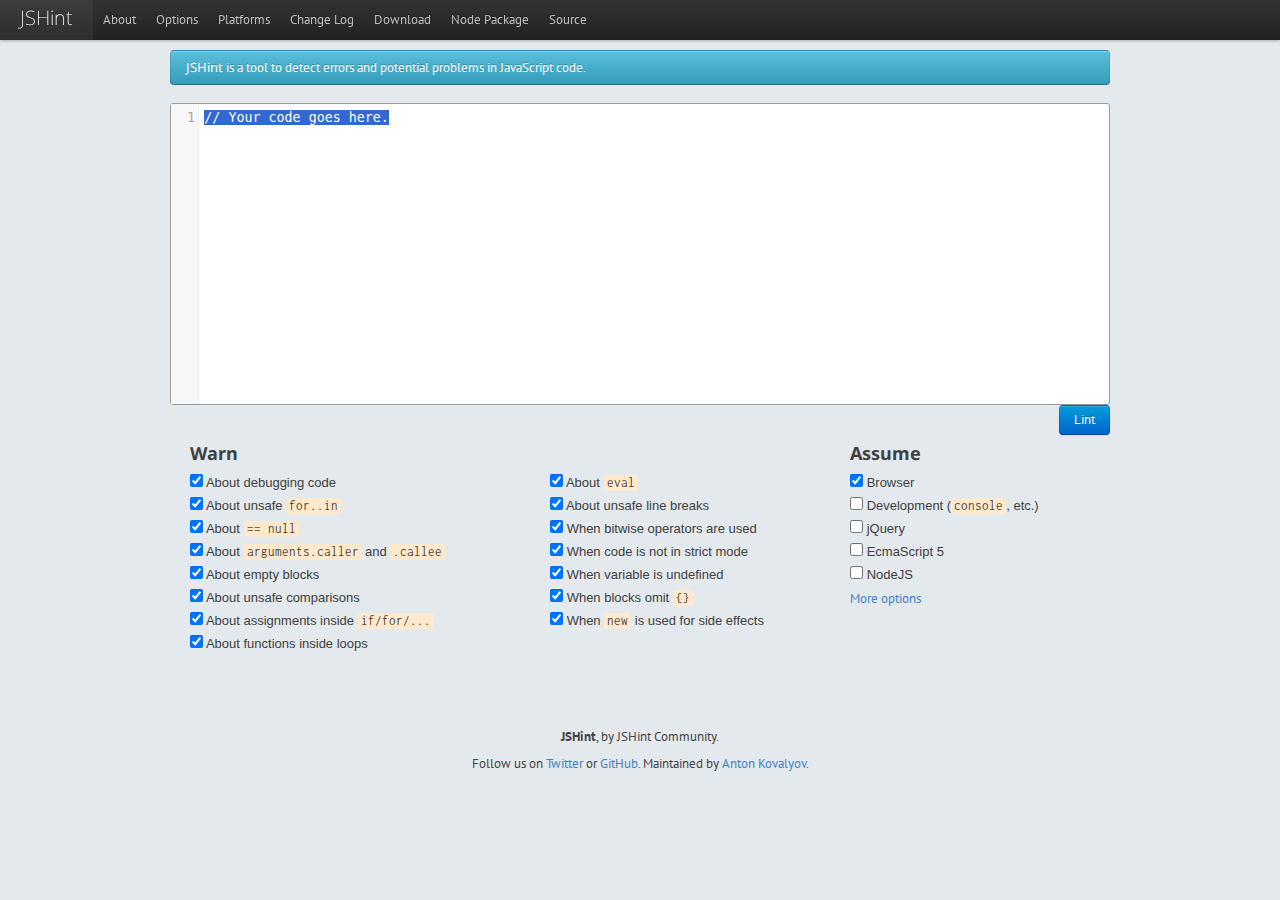
<file: index.html>
<!DOCTYPE html>

<html lang="en">
  <head>
    <title>JSHint, A JavaScript Code Quality Tool</title>

    <meta charset="utf-8">
    <meta http-equiv="X-UA-Compatible" content="IE=edge,chrome=1">
    <meta name="description" content="A JavaScript Code Quality Tool">
    <meta name="author" content="Anton Kovalyov">
    <meta name="author" content="JSHint Community">

    <!--[if lt IE 8]>
    <script>
      // Sorry.
      window.location = '/browser/';
    </script>
    <![endif]-->

    <link rel="stylesheet" href="http://fonts.googleapis.com/css?family=Droid+Sans:regular,bold|Inconsolata|PT+Sans:400,700">
    <link rel="stylesheet" href="/src/css/codemirror.css">
    <link rel="stylesheet" href="/src/css/codemirror-theme.css">
    <link rel="stylesheet" href="/src/css/bootstrap.css">
    <link rel="stylesheet" href="/src/css/jshint.css">

    <script src="/src/js/ender.js"></script>
    <script src="/src/js/codemirror.js"></script>
    <script src="/src/js/javascript.js"></script>
    <script src="/src/js/jshint.js"></script>
    <script src="/src/js/xoxo.js"></script>

    <script type="text/javascript">
      var _gaq = _gaq || [];
      _gaq.push(['_setAccount', 'UA-126146-15']);
      _gaq.push(['_setDomainName', 'jshint.com']);
      _gaq.push(['_trackPageview']);

      (function() {
        var ga = document.createElement('script'); ga.type = 'text/javascript'; ga.async = true;
        ga.src = ('https:' == document.location.protocol ? 'https://ssl' : 'http://www') + '.google-analytics.com/ga.js';
        var s = document.getElementsByTagName('script')[0]; s.parentNode.insertBefore(ga, s);
      })();
    </script>
  </head>

  <body>
    <div class="topbar-wrapper navigation">
      <div class="topbar">
        <div class="fill">
          <div class="container">
            <h3><a href="/">JSHint</a></h3>

            <ul>
              <li><a href="/about/">About</a></li>
              <li><a href="/options/">Options</a></li>
              <li><a href="/platforms/">Platforms</a></li>
              <li><a href="/changelog/">Change Log</a></li>
              <li><a href="https://github.com/jshint/jshint/archives/master" target="_blank">Download</a></li>
              <li><a href="https://github.com/jshint/node-jshint/" target="_blank">Node Package</a></li>
              <li><a href="https://github.com/jshint/jshint/" target="_blank">Source</a></li>
            </ul>
          </div>
        </div>
      </div>
    </div>

    <div class="container editor">
      <div class="editorArea">
        <div class="alert-message error" style="display:none;">
          <p><span class="logo">JSHint</span> has found potential problems in your code.
          See <a href="#report">detailed report</a>.</p>
        </div>

        <div class="alert-message success" style="display:none;">
          <p>Good job! <span class="logo">JSHint</span> hasn't found any problems with
          your code.</p>
        </div>

        <div class="alert-message info">
          <p><span class="logo"><string>JSHint</string></span> is a tool to detect
          errors and potential problems in JavaScript code.</p>
        </div>

        <textarea id="editor">// Your code goes here.</textarea>

        <div class="buttons">
          <button data-action="lint" class="btn primary">Lint</button>
        </div>
      </div>

      <div class="options">
        <div class="span6">
          <h3>Warn</h3>

          <ul class="inputs-list">
            <li>
              <label>
                <input type="checkbox" name="debug" class="neg" checked>
                <span>About debugging code</span>
              </label>
            </li>

            <li>
              <label>
                <input type="checkbox" name="forin" checked>
                <span>About unsafe <code>for..in</code></span>
              </label>
            </li>

            <li>
              <label>
                <input type="checkbox" name="eqnull" class="neg" checked>
                <span>About <code>== null</code></span>
              </label>
            </li>

            <li>
              <label>
                <input type="checkbox" name="noarg" checked>
                <span>About <code>arguments.caller</code> and <code>.callee</code></span>
              </label>
            </li>

            <li>
              <label>
                <input type="checkbox" name="noempty" checked>
                <span>About empty blocks</span>
              </label>
            </li>

            <li>
              <label>
                <input type="checkbox" name="eqeqeq" checked>
                <span>About unsafe comparisons</span>
              </label>
            </li>

            <li>
              <label>
                <input type="checkbox" name="boss" class="neg" checked>
                <span>About assignments inside <code>if/for/...</code>
              </label>
            </li>

            <li>
              <label>
                <input type="checkbox" name="loopfunc"  class="neg" checked>
                <span>About functions inside loops</span>
              </label>
            </li>
          </ul>
        </div>

        <div class="span5">
          <h3>&nbsp;</h3>

          <ul class="inputs-list">
           <li>
              <label>
                <input type="checkbox" name="evil" class="neg" checked>
                <span>About <code>eval</code></span>
              </label>
            </li>

            <li>
              <label>
                <input type="checkbox" name="laxbreak" class="neg" checked>
                <span>About unsafe line breaks</span>
              </label>
            </li>

            <li>
              <label>
                <input type="checkbox" name="bitwise" checked>
                <span>When bitwise operators are used</span>
              </label>
            </li>

            <li>
              <label>
                <input type="checkbox" name="strict" checked>
                <span>When code is not in strict mode</span>
              </label>
            </li>

            <li>
              <label>
                <input type="checkbox" name="undef" checked>
                <span>When variable is undefined</span>
              </label>
            </li>

            <li>
              <label>
                <input type="checkbox" name="curly" checked>
                <span>When blocks omit <code>{}</code></span>
              </label>
            </li>

            <li>
              <label>
                <input type="checkbox" name="nonew" class="neg" checked>
                <span>When <code>new</code> is used for side effects</span>
              </label>
            </li>
          </ul>
        </div>

        <div class="span4">
          <h3>Assume</h3>

          <ul class="inputs-list">
            <li>
              <label>
                <input type="checkbox" name="browser" checked>
                <span>Browser</span>
              </label>
            </li>

            <li>
              <label>
                <input type="checkbox" name="devel">
                <span>Development (<code>console</code>, etc.)</span>
              </label>
            </li>

            <li>
              <label>
                <input type="checkbox" name="jquery">
                <span>jQuery</span>
              </label>
            </li>

            <li>
              <label>
                <input type="checkbox" name="es5">
                <span>EcmaScript 5</span>
              </label>
            </li>

            <li>
              <label>
                <input type="checkbox" name="node">
                <span>NodeJS</span>
              </label>
            </li>
          </ul>

          <a class="more-options" href="/options/" target="_blank">More options</a>
        </div>
      </div>

      <a name="report"></a>
      <div class="report span16">
        <div class="alert-message block-message error" style="display:none;">
          <div class="row">
            <div class="columns span10">
              <h4>JSHint Report</h4>
            </div>
            <div class="columns span5">
              <button data-action="save" class="btn small">Save this report</button>
            </div>
          </div>

          <div class="options">
            <pre></pre>
          </div>

          <h4>Errors:</h4>

          <ul class="jshint-errors"></ul>

          <p>Feel like some warnings are incorrect? You can configure JSHint to turn off
          some warnings. Read more in the <a href="/options/" target="_blank">documentation</a>.</p>
        </div>
      </div>
    </div>

    <div class="footer">
      <p><strong>JSHint</strong>, by JSHint Community.</p>
      <p>Follow us on
        <a href="http://twitter.com/jshint" target="_blank">Twitter</a> or
        <a href="https://github.com/jshint" target="_blank">GitHub</a>.
        Maintained by <a href="http://anton.kovalyov.net/" target="_blank">Anton Kovalyov</a>.
      </p>
    </div>

    <form style="display:none;" class="save-report" method="post" action="/reports/save/">
      <textarea name="code"></textarea>
      <textarea name="data"></textarea>
    </form>

    <script>
      var Editor = CodeMirror.fromTextArea(document.getElementById('editor'), {
        theme: 'default',
        lineNumbers: true,
        onChange: function () {
          if (Editor.getValue() == '') {
            $('div.report > div.alert-message').hide();
            $('div.buttons div.alert-message').hide();
            $('div.buttons div.alert-message.info').show();
          }
        }
      });

      Editor.focus();
      Editor.setSelection({ line: 0, ch: 0 }, { line: 0, ch: 23 });
    </script>
  </body>
</html>
</file>
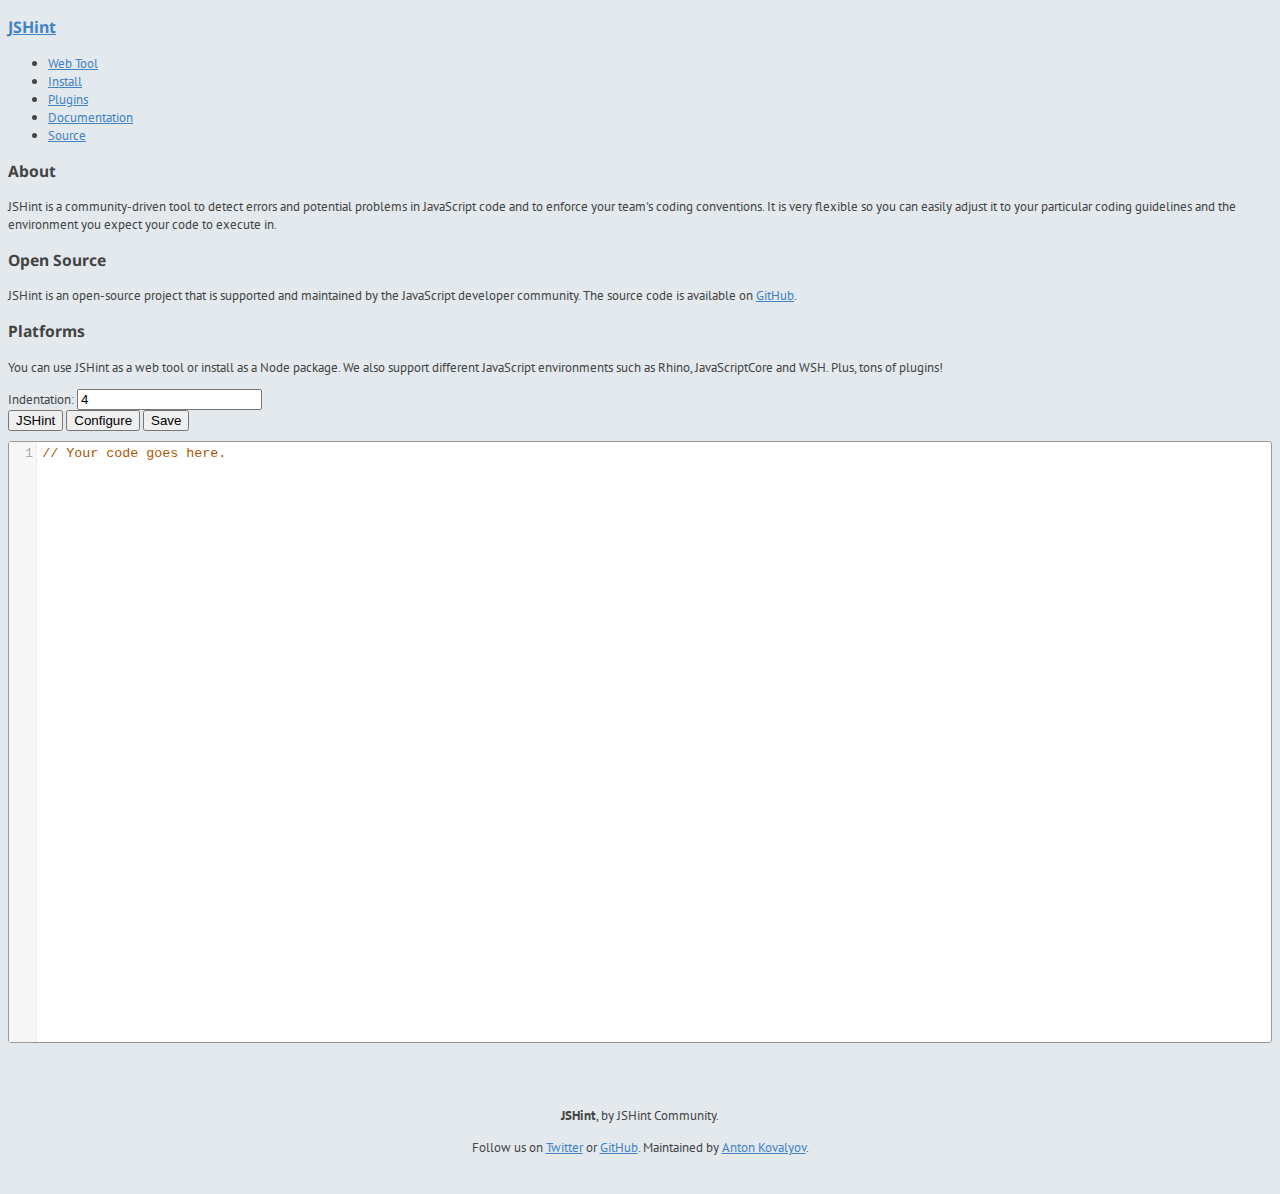
<file: src/index.html>
<!DOCTYPE html>

<html lang="en">
  <head>
    <title>JSHint, A JavaScript Code Quality Tool</title>

    <meta charset="utf-8">
    <meta http-equiv="X-UA-Compatible" content="IE=edge,chrome=1">
    <meta name="description" content="A JavaScript Code Quality Tool">
    <meta name="author" content="Anton Kovalyov">
    <meta name="author" content="JSHint Community">

    <link rel="stylesheet" href="http://fonts.googleapis.com/css?family=Droid+Sans:regular,bold|Inconsolata|PT+Sans:400,700">
    <link rel="stylesheet" href="css/codemirror.css">
    <link rel="stylesheet" href="css/codemirror-theme.css">
    <link rel="stylesheet" href="http://twitter.github.com/bootstrap/assets/css/bootstrap-1.1.0.min.css">
    <link rel="stylesheet" href="css/jshint.css">

    <script src="js/codemirror.js"></script>
    <script src="js/javascript.js"></script>
  </head>

  <body>
    <section id="navigation">
      <div class="topbar-wrapper">
        <div class="topbar">
          <div class="fill">
            <div class="container">
              <h3><a href="#">JSHint</a></h3>

              <ul>
                <li><a href="#">Web Tool</a></li>
                <li><a href="#">Install</a></li>
                <li><a href="#">Plugins</a></li>
                <li><a href="#">Documentation</a></li>
                <li><a href="#">Source</a></li>
              </ul>
            </div>
          </div>
        </div>
      </div>
    </section>

    <section id="about">
      <div class="container">
        <div class="row">
          <div class="span6 columns">
            <h3>About</h3>

            <p>JSHint is a community-driven tool to detect errors and
            potential problems in JavaScript code and to enforce your team's coding
            conventions. It is very flexible so you can easily adjust it to your particular
            coding guidelines and the environment you expect your code to execute in.</p>
          </div>

          <div class="span5 columns">
            <h3>Open Source</h3>

            <p>JSHint is an open-source project that is supported and maintained by the
            JavaScript developer community. The source code is available on
            <a href="#">GitHub</a>.</p>
          </div>

          <div class="span5 columns">
            <h3>Platforms</h3>

            <p>You can use JSHint as a web tool or install as a Node package. We also support
            different JavaScript environments such as Rhino, JavaScriptCore and WSH.
            Plus, tons of plugins!</p>
          </div>
        </div>
      </div>
    </section

    <section id="editor">
      <div class="container">
        <div class="editorArea">
          <div class="row">
            <div class="span8 columns">
              <form>
                Indentation:
                <input type="text" value="4">
              </form>
            </div>

            <div class="span8 columns">
              <div class="buttons">
                <button class="btn primary">JSHint</button>
                <button class="btn">Configure</button>
                <button class="btn">Save</button>
              </div>
            </div>
          </div>

          <textarea id="editor">// Your code goes here.</textarea>
        </div>
      </div>
    </section>

    <div class="footer">
      <p><strong>JSHint</strong>, by JSHint Community.</p>
      <p>Follow us on
        <a href="http://twitter.com/jshint">Twitter</a> or
        <a href="http://github.com/jshint">GitHub</a>.
        Maintained by <a href="http://anton.kovalyov.net/">Anton Kovalyov</a>.
      </p>
    </div>

    <script>
      var editor = CodeMirror.fromTextArea(document.getElementById('editor'), {
        theme: 'default',
        lineNumbers: true
      });

      var el = editor.getScrollerElement();
      el.style.height = "600px";
      editor.focus();
      editor.refresh();
    </script>
  </body>
</html>
</file>
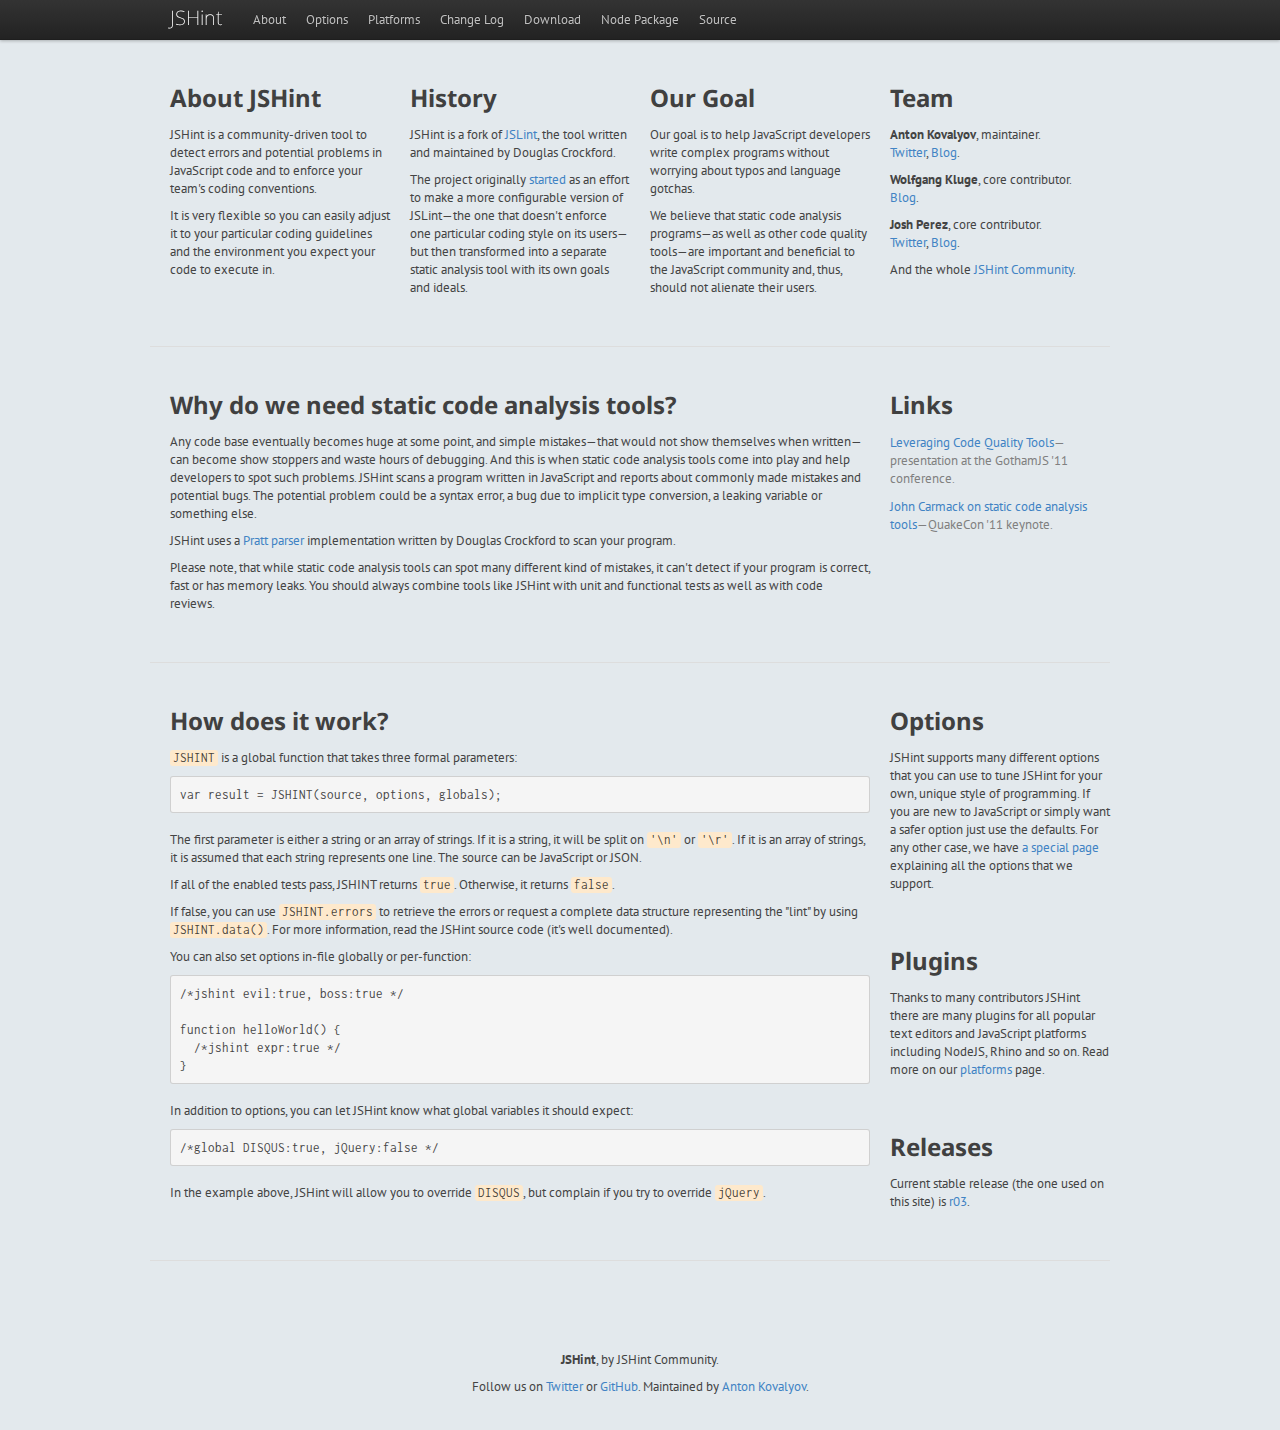
<file: about.html>
<!DOCTYPE html>

<html lang="en">
  <head>
    <title>About JSHint</title>

    <meta charset="utf-8">
    <meta http-equiv="X-UA-Compatible" content="IE=edge,chrome=1">
    <meta name="description" content="About JSHint, a JavaScript Code Quality Tool">
    <meta name="author" content="Anton Kovalyov">
    <meta name="author" content="JSHint Community">

    <!--[if lt IE 8]>
    <script>
      // Sorry.
      window.location = '/browser/';
    </script>
    <![endif]-->

    <link rel="stylesheet" href="http://fonts.googleapis.com/css?family=Droid+Sans:regular,bold|Inconsolata|PT+Sans:400,700">
    <link rel="stylesheet" href="/src/css/bootstrap.css">
    <link rel="stylesheet" href="/src/css/page.css">

    <script type="text/javascript">
      var _gaq = _gaq || [];
      _gaq.push(['_setAccount', 'UA-126146-15']);
      _gaq.push(['_setDomainName', 'jshint.com']);
      _gaq.push(['_trackPageview']);

      (function() {
        var ga = document.createElement('script'); ga.type = 'text/javascript'; ga.async = true;
        ga.src = ('https:' == document.location.protocol ? 'https://ssl' : 'http://www') + '.google-analytics.com/ga.js';
        var s = document.getElementsByTagName('script')[0]; s.parentNode.insertBefore(ga, s);
      })();
    </script>
  </head>

  <body>
    <div class="topbar-wrapper navigation">
      <div class="topbar">
        <div class="fill">
          <div class="container">
            <h3><a href="/">JSHint</a></h3>

            <ul>
              <li><a href="/about/">About</a></li>
              <li><a href="/options/">Options</a></li>
              <li><a href="/platforms/">Platforms</a></li>
              <li><a href="/changelog/">Change Log</a></li>
              <li><a href="https://github.com/jshint/jshint/archives/master">Download</a></li>
              <li><a href="https://github.com/jshint/node-jshint/">Node Package</a></li>
              <li><a href="https://github.com/jshint/jshint/">Source</a></li>
            </ul>
          </div>
        </div>
      </div>
    </div>

    <div class="container page">
      <div class="row">
        <div class="span4 columns">
          <h2>About <span class="logo">JSHint</span></h2>

          <p>JSHint is a community-driven tool to detect errors and potential problems in JavaScript
          code and to enforce your team's coding conventions.</p>
          <p>It is very flexible so you can easily
          adjust it to your particular coding guidelines and the environment you expect your code to
          execute in.</p>
        </div>

        <div class="span4 columns">
          <h2>History</h2>

          <p>JSHint is a fork of <a href="http://jslint.com/">JSLint</a>, the tool written and
          maintained by Douglas Crockford.</p>

          <p>The project originally <a href="http://anton.kovalyov.net/2011/02/20/why-i-forked-jslint-to-jshint/">started</a> as an effort to make
          a more configurable version of JSLint&mdash;the one that doesn't enforce one particular
          coding style on its users&mdash;but then transformed into a separate static analysis tool
          with its own goals and ideals.</p>
        </div>

        <div class="span4 columns">
          <h2>Our Goal</h2>

          <p>Our goal is to help JavaScript developers write complex programs without
          worrying about typos and language gotchas.</p>

          <p>We believe that static code analysis programs&mdash;as well as other code quality
          tools&mdash;are important and beneficial to the JavaScript community and, thus, should not
          alienate their users.</p>
        </div>

        <div class="span4 columns">
                  <h2>Team</h2>

          <p><strong>Anton Kovalyov</strong>, maintainer.<br>
          <a href="http://twitter.com/valueof">Twitter</a>, <a href="http://anton.kovalyov.net/">Blog</a>.</p>

          <p><strong>Wolfgang Kluge</strong>, core contributor.<br>
          <a href="http://klugesoftware.de/">Blog</a>.</p>

          <p><strong>Josh Perez</strong>, core contributor.<br>
          <a href="http://twitter.com/goatslacker">Twitter</a>, <a href="http://www.goatslacker.com/">Blog</a>.</p>

          <p>And the whole <a href="https://github.com/jshint/jshint/contributors">JSHint Community</a>.</p>
        </div>
      </div>

      <div class="row">
        <div class="span12 columns">
          <h2>Why do we need static code analysis tools?</h2>

          <p>Any code base eventually becomes huge at some point, and simple mistakes&mdash;that
          would not show themselves when written&mdash;can become show stoppers and waste hours of
          debugging. And this is when static code analysis tools come into play and help developers
          to spot such problems. JSHint scans a program written in JavaScript and reports about
          commonly made mistakes and potential bugs. The potential problem could be a syntax error,
          a bug due to implicit type conversion, a leaking variable or something else.</p>

          <p>JSHint uses a <a href="http://en.wikipedia.org/wiki/Pratt_parser">Pratt parser</a>
          implementation written by Douglas Crockford to scan your program.</p>

          <p>Please note, that while static code analysis tools can spot many different kind of
          mistakes, it can't detect if your program is correct, fast or has memory leaks. You should
          always combine tools like JSHint with unit and functional tests as well as with code
          reviews.</p>
        </div>

        <div class="span4 columns">
          <h2>Links</h2>

          <ul>
            <li><a href="http://anton.kovalyov.net/slides/gothamjs/">Leveraging Code Quality
            Tools</a>&mdash;presentation at the GothamJS '11 conference.</li>
            <li><a href="http://www.youtube.com/watch?v=4zgYG-_ha28&feature=player_detailpage#t=54m00s">John Carmack on static code analysis tools</a>&mdash;QuakeCon '11 keynote.</li>
          </ul>
        </div>
      </div>

      <div class="row">
        <div class="span12 columns">
          <h2>How does it work?</h2>

          <p><code>JSHINT</code> is a global function that takes three formal parameters:</p>

          <pre>var result = JSHINT(source, options, globals);</pre>

          <p>The first parameter is either a string or an array of strings. If it is a string,
          it will be split on <code>'\n'</code> or <code>'\r'</code>. If it is an array of strings,
          it is assumed that each string represents one line. The source can be JavaScript or
          JSON.</p>

          <p>If all of the enabled tests pass, JSHINT returns <code>true</code>. Otherwise, it
          returns <code>false</code>.</p>

          <p>If false, you can use <code>JSHINT.errors</code> to retrieve the errors or request a
          complete data structure representing the "lint" by using <code>JSHINT.data()</code>. For
          more information, read the JSHint source code (it's well documented).</p>

          <p>You can also set options in-file globally or per-function:</p>

          <pre>/*jshint evil:true, boss:true */

function helloWorld() {
  /*jshint expr:true */
}</pre>

          <p>In addition to options, you can let JSHint know what global variables it should
          expect:</p>

          <pre>/*global DISQUS:true, jQuery:false */</pre>

          <p>In the example above, JSHint will allow you to override <code>DISQUS</code>, but
          complain if you try to override <code>jQuery</code>.</p>
        </div>

        <div class="span4 columns">
          <h2>Options</h2>

          <p>JSHint supports many different options that you can use to tune JSHint for your own,
          unique style of programming. If you are new to JavaScript or simply want a safer option
          just use the defaults. For any other case, we have <a href="/options/">a special page</a>
          explaining all the options that we support.</p>

          <h2 class="with-padding">Plugins</h2>

          <p>Thanks to many contributors JSHint there are many plugins for all popular text editors
          and JavaScript platforms including NodeJS, Rhino and so on. Read more on our
          <a href="/platforms/">platforms</a> page.</p>

          <h2 class="with-padding">Releases</h2>

          <p>Current stable release (the one used on this site) is
          <a href="https://github.com/jshint/jshint/zipball/r03">r03</a>.</p>
        </div>
      </div>
    </div>

    <div class="footer">
      <p><strong>JSHint</strong>, by JSHint Community.</p>
      <p>Follow us on
        <a href="http://twitter.com/jshint">Twitter</a> or
        <a href="https://github.com/jshint">GitHub</a>.
        Maintained by <a href="http://anton.kovalyov.net/">Anton Kovalyov</a>.
      </p>
    </div>
  </body>
</html>
</file>
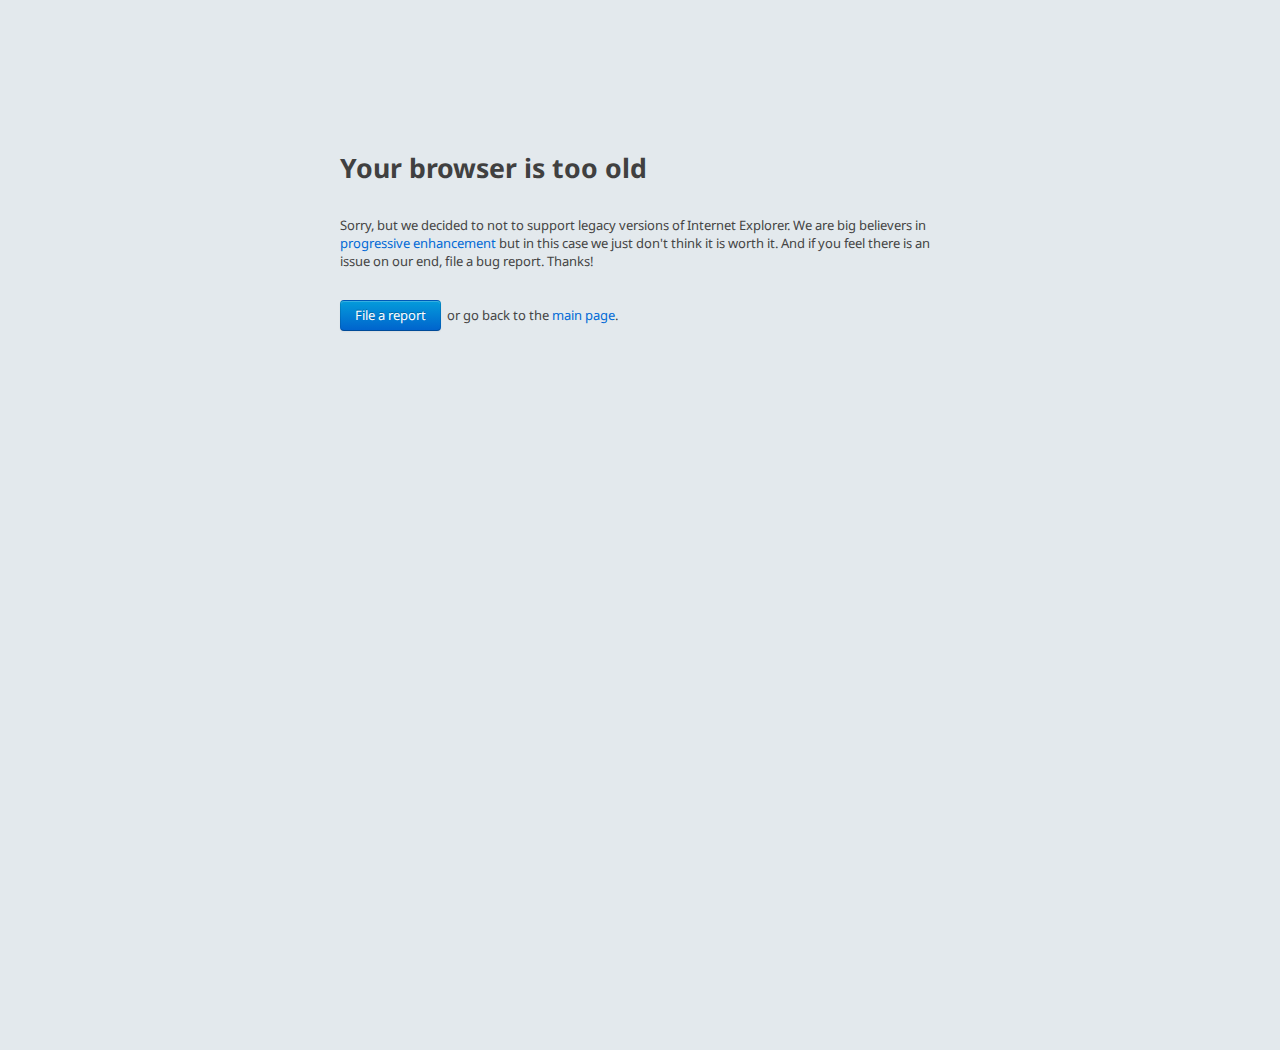
<file: browser.html>
<!DOCTYPE html>

<html lang="en">
  <head>
    <title>Your browser is too old</title>
    <meta charset="utf-8">

    <link rel="stylesheet" href="http://fonts.googleapis.com/css?family=Droid+Sans:regular,bold">
    <link rel="stylesheet" href="/src/css/bootstrap.css">
    <style>
      html, body {
        height: 100%;
        background-color: #e3e9ed;
      }

      body {
        font-size: 10pt;
        font-family: "Droid Sans", Helvetica, Arial, Sans-Serif;
        color: #444;
      }

      div.container {
        width: 600px;
        margin-top: 150px;
      }

      h1 {
        font-size: 20pt;
      }

      h1 span {
        font-weight: normal;
      }

      p {
        margin: 30px 0;
      }
    </style>
  </head>

  <body>
    <div class="container">
      <h1>Your browser is too old</h1>
      <p>Sorry, but we decided to not to support legacy versions of Internet Explorer. We are big
      believers in <a href="http://sftechtalks.com/zakas.html">progressive enhancement</a> but in
      this case we just don't think it is worth it. And if you feel there is an issue on our end,
      file a bug report. Thanks!</p>

      <p><a href="https://github.com/jshint/site/issues/new" class="btn primary">File a report</a>
        &nbsp;or go back to the <a href="/">main page</a>.</p>
    </div>
  </body>
</html>
</file>
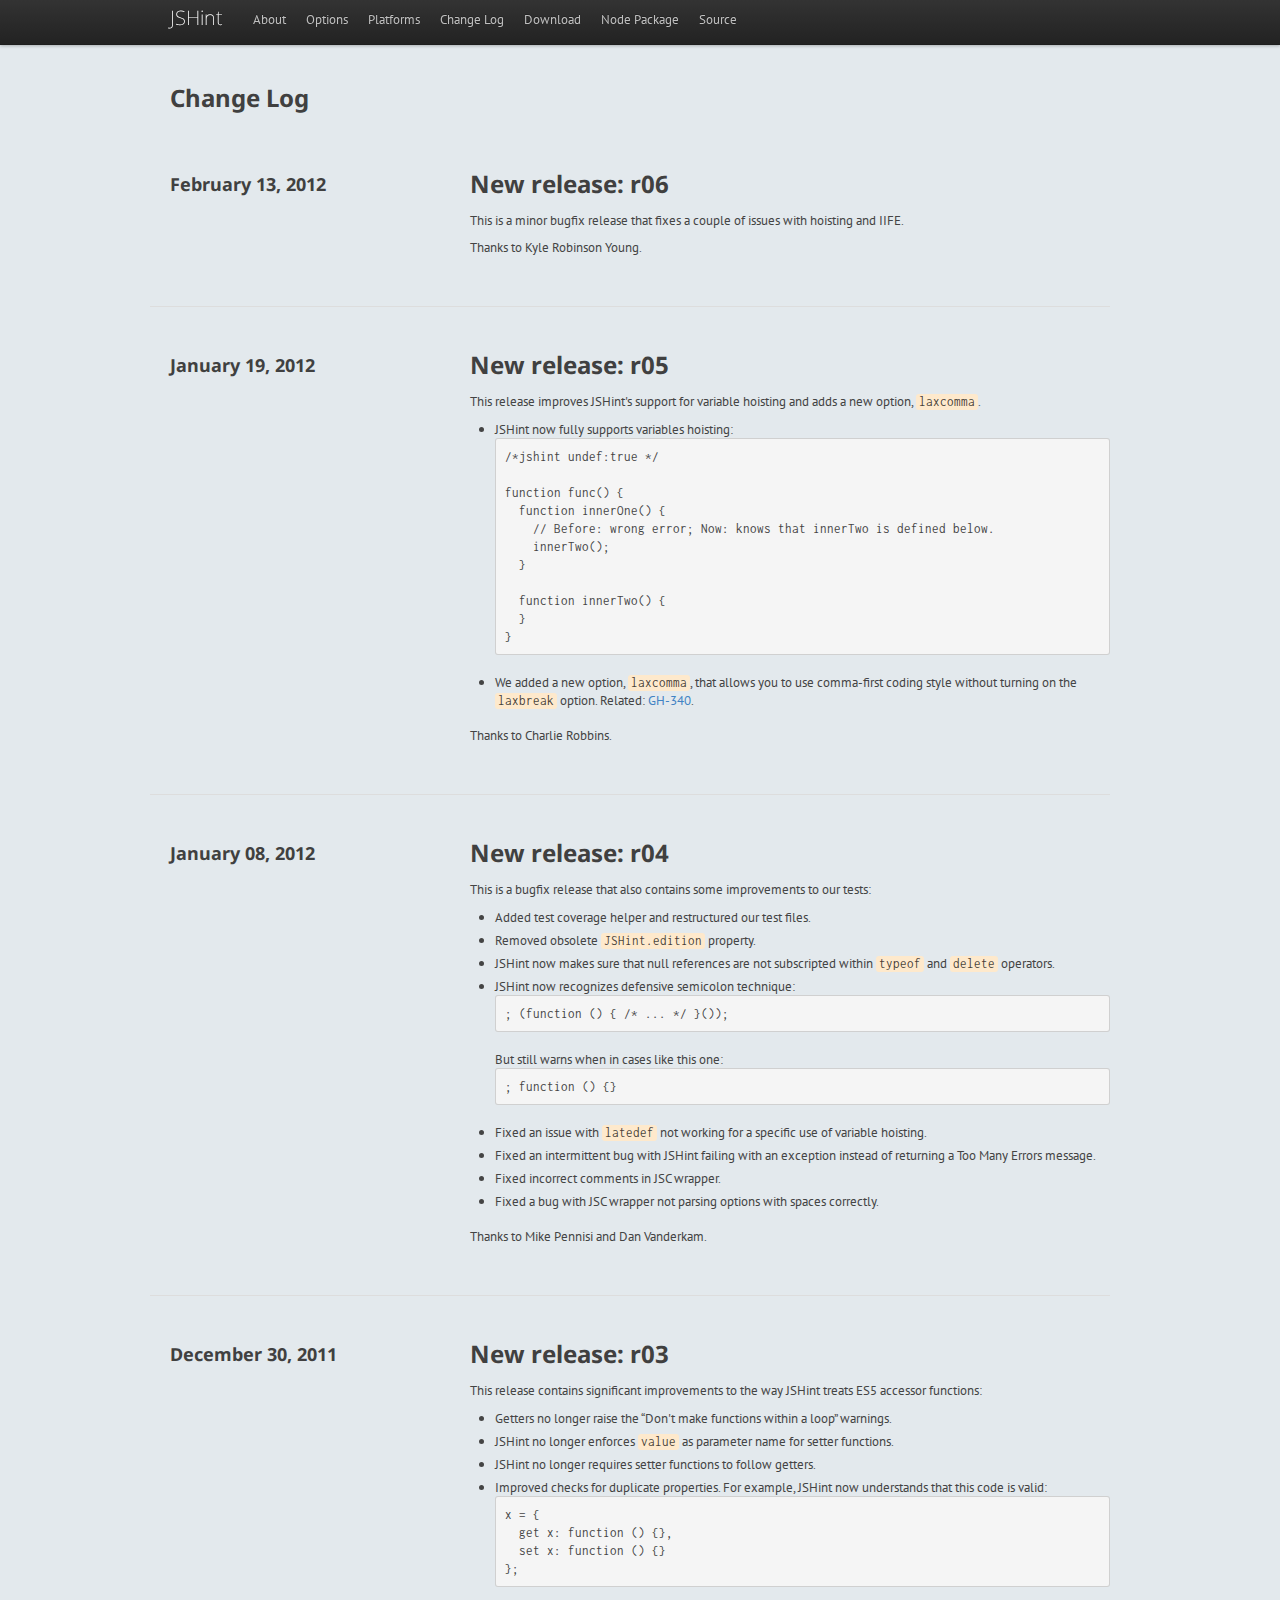
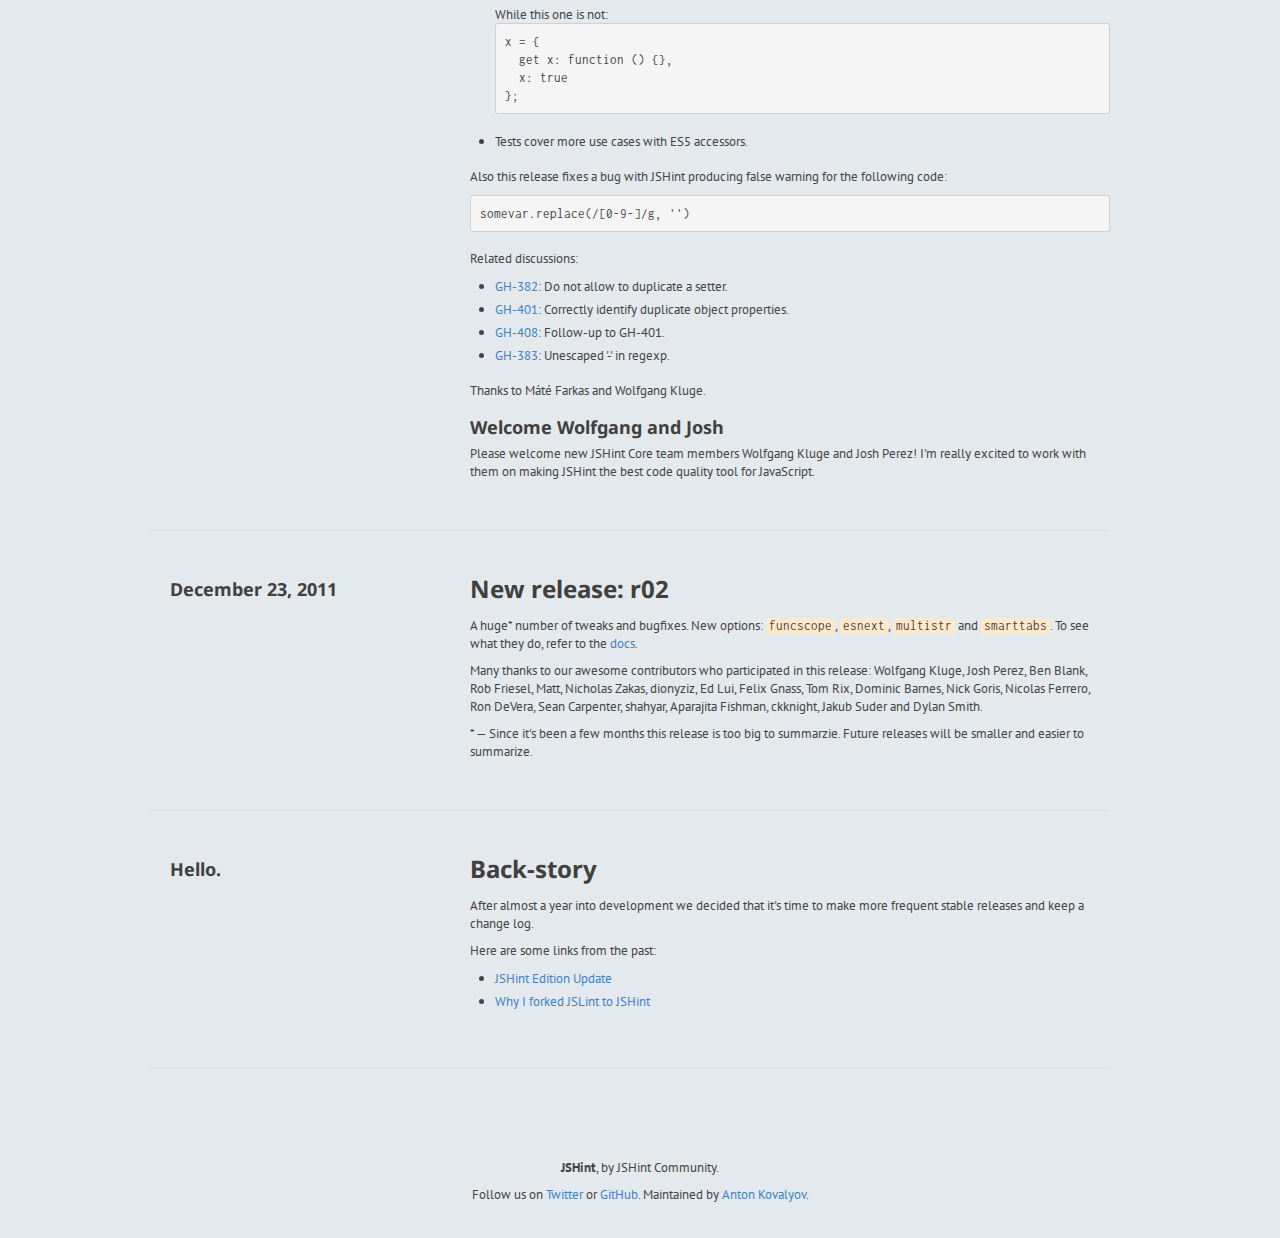
<file: changelog.html>
<!DOCTYPE html>

<html lang="en">
  <head>
    <title>JSHint Change Log</title>

    <meta charset="utf-8">
    <meta http-equiv="X-UA-Compatible" content="IE=edge,chrome=1">
    <meta name="description" content="JSHint Change Log">
    <meta name="author" content="Anton Kovalyov">
    <meta name="author" content="JSHint Community">

    <!--[if lt IE 8]>
    <script>
      // Sorry.
      window.location = '/browser/';
    </script>
    <![endif]-->

    <link rel="stylesheet" href="http://fonts.googleapis.com/css?family=Droid+Sans:regular,bold|Inconsolata|PT+Sans:400,700">
    <link rel="stylesheet" href="/src/css/bootstrap.css">
    <link rel="stylesheet" href="/src/css/page.css">

    <script type="text/javascript">
      var _gaq = _gaq || [];
      _gaq.push(['_setAccount', 'UA-126146-15']);
      _gaq.push(['_setDomainName', 'jshint.com']);
      _gaq.push(['_trackPageview']);

      (function() {
        var ga = document.createElement('script'); ga.type = 'text/javascript'; ga.async = true;
        ga.src = ('https:' == document.location.protocol ? 'https://ssl' : 'http://www') + '.google-analytics.com/ga.js';
        var s = document.getElementsByTagName('script')[0]; s.parentNode.insertBefore(ga, s);
      })();
    </script>
  </head>

  <body class="changelog">
    <div class="topbar-wrapper navigation">
      <div class="topbar">
        <div class="fill">
          <div class="container">
            <h3><a href="/">JSHint</a></h3>

            <ul>
              <li><a href="/about/">About</a></li>
              <li><a href="/options/">Options</a></li>
              <li><a href="/platforms/">Platforms</a></li>
              <li><a href="/changelog/">Change Log</a></li>
              <li><a href="https://github.com/jshint/jshint/archives/master">Download</a></li>
              <li><a href="https://github.com/jshint/node-jshint/">Node Package</a></li>
              <li><a href="https://github.com/jshint/jshint/">Source</a></li>
            </ul>
          </div>
        </div>
      </div>
    </div>

    <div class="container page">
      <h2 style="margin-bottom:50px;">Change Log</h2>


      <div class="row">
        <div class="span5 columns">
          <h3>February 13, 2012</h3>
        </div>

        <div class="span11 columns">
          <h2>New release: r06</h2>

          <p>This is a minor bugfix release that fixes a couple of issues with hoisting and IIFE.</p>

          <p>Thanks to Kyle Robinson Young.</p>
        </div>
      </div>

      <div class="row">
        <div class="span5 columns">
          <h3>January 19, 2012</h3>
        </div>

        <div class="span11 columns">
          <h2>New release: r05</h2>

          <p>This release improves JSHint's support for variable hoisting and adds a new option,
            <code>laxcomma</code>.</p>

          <ul>
            <li>JSHint now fully supports variables hoisting:
<pre>/*jshint undef:true */

function func() {
  function innerOne() {
    // Before: wrong error; Now: knows that innerTwo is defined below.
    innerTwo();
  }

  function innerTwo() {
  }
}</pre></li>
            <li>We added a new option, <code>laxcomma</code>, that allows you to use comma-first
            coding style without turning on the <code>laxbreak</code> option. Related:
            <a href="https://github.com/jshint/jshint/pull/340">GH-340</a>.</li>
          </ul>

          <p>Thanks to Charlie Robbins.</p>
        </div>
      </div>

      <div class="row">
        <div class="span5 columns">
          <h3>January 08, 2012</h3>
        </div>

        <div class="span11 columns">
          <h2>New release: r04</h2>

          <p>This is a bugfix release that also contains some improvements to our tests:</p>

          <ul>
            <li>Added test coverage helper and restructured our test files.</li>
            <li>Removed obsolete <code>JSHint.edition</code> property.</li>
            <li>JSHint now makes sure that null references are not subscripted within
              <code>typeof</code> and <code>delete</code> operators.</li>
            <li>JSHint now recognizes defensive semicolon technique:
              <pre>; (function () { /* ... */ }());</pre>
              But still warns when in cases like this one:
              <pre>; function () {}</pre></li>
            <li>Fixed an issue with <code>latedef</code> not working for a specific use of
              variable hoisting.</li>
            <li>Fixed an intermittent bug with JSHint failing with an exception instead of
              returning a Too Many Errors message.</li>
            <li>Fixed incorrect comments in JSC wrapper.</li>
            <li>Fixed a bug with JSC wrapper not parsing options with spaces correctly.</li>
          </ul>

          <p>Thanks to Mike Pennisi and Dan Vanderkam.</p>
        </div>
      </div>

      <div class="row">
        <div class="span5 columns">
          <h3>December 30, 2011</h3>
        </div>

        <div class="span11 columns">
          <h2>New release: r03</h2>

          <p>This release contains significant improvements to the way JSHint treats ES5 accessor
          functions:</p>

          <ul>
            <li>Getters no longer raise the &ldquo;Don't make functions within a loop&rdquo;
            warnings.</li>
            <li>JSHint no longer enforces <code>value</code> as parameter name for setter functions.</li>
            <li>JSHint no longer requires setter functions to follow getters.</li>
            <li>Improved checks for duplicate properties. For example, JSHint now understands that this code is valid:
<pre>x = {
  get x: function () {},
  set x: function () {}
};</pre> While this one is not:
              <pre>x = {
  get x: function () {},
  x: true
};</pre></li>
            <li>Tests cover more use cases with ES5 accessors.
          </ul>

          <p>Also this release fixes a bug with JSHint producing false warning for the following
          code: <pre>somevar.replace(/[0-9-]/g, '')</pre></p>

          <p>Related discussions:</p>

          <ul>
            <li><a href="https://github.com/jshint/jshint/pull/382">GH-382</a>: Do not allow to
              duplicate a setter.</li>
            <li><a href="https://github.com/jshint/jshint/pull/401">GH-401</a>: Correctly identify
              duplicate object properties.</li>
            <li><a href="https://github.com/jshint/jshint/pull/408">GH-408</a>: Follow-up to GH-401.</li>
            <li><a href="https://github.com/jshint/jshint/issues/383">GH-383</a>: Unescaped '-' in
              regexp.</li>
          </ul>

          <p>Thanks to Máté Farkas and Wolfgang Kluge.</p>

          <h3>Welcome Wolfgang and Josh</h3>

          <p>Please welcome new JSHint Core team members Wolfgang Kluge and Josh Perez! I'm really
          excited to work with them on making JSHint the best code quality tool for JavaScript.</p>
        </div>
      </div>

      <div class="row">
        <div class="span5 columns">
          <h3>December 23, 2011</h3>
        </div>

        <div class="span11 columns">
          <h2>New release: r02</h2>

          <p>A huge* number of tweaks and bugfixes. New options:
          <code>funcscope</code>, <code>esnext</code>, <code>multistr</code> and
          <code>smarttabs</code>. To see what they do, refer to the <a href="/options/">docs</a>.</p>

          <p>Many thanks to our awesome contributors who participated in this release:
          Wolfgang Kluge, Josh Perez, Ben Blank, Rob Friesel, Matt, Nicholas Zakas, dionyziz,
          Ed Lui, Felix Gnass, Tom Rix, Dominic Barnes, Nick Goris, Nicolas Ferrero, Ron DeVera,
          Sean Carpenter, shahyar, Aparajita Fishman, ckknight, Jakub Suder and Dylan Smith.</p>

          <p>* &mdash; Since it's been a few months this release is too big to summarzie. Future releases will
          be smaller and easier to summarize.</p>
        </div>
      </div>

      <div class="row">
        <div class="span5 columns">
          <h3>Hello.</h3>
        </div>

        <div class="span11 columns">
          <h2>Back-story</h2>

          <p>After almost a year into development we decided that it's time to make more frequent
          stable releases and keep a change log.</p>

          <p>Here are some links from the past:</p>

          <ul>
            <li><a href="http://anton.kovalyov.net/2011/03/01/jshint-edition-update">JSHint Edition Update</a></li>
            <li><a href="http://anton.kovalyov.net/2011/02/20/why-i-forked-jslint-to-jshint">
              Why I forked JSLint to JSHint</a></li>
          </ul>
        </div>
    </div>

    <div class="footer">
      <p><strong>JSHint</strong>, by JSHint Community.</p>
      <p>Follow us on
        <a href="http://twitter.com/jshint">Twitter</a> or
        <a href="https://github.com/jshint">GitHub</a>.
        Maintained by <a href="http://anton.kovalyov.net/">Anton Kovalyov</a>.
      </p>
    </div>
  </body>
</html>
</file>
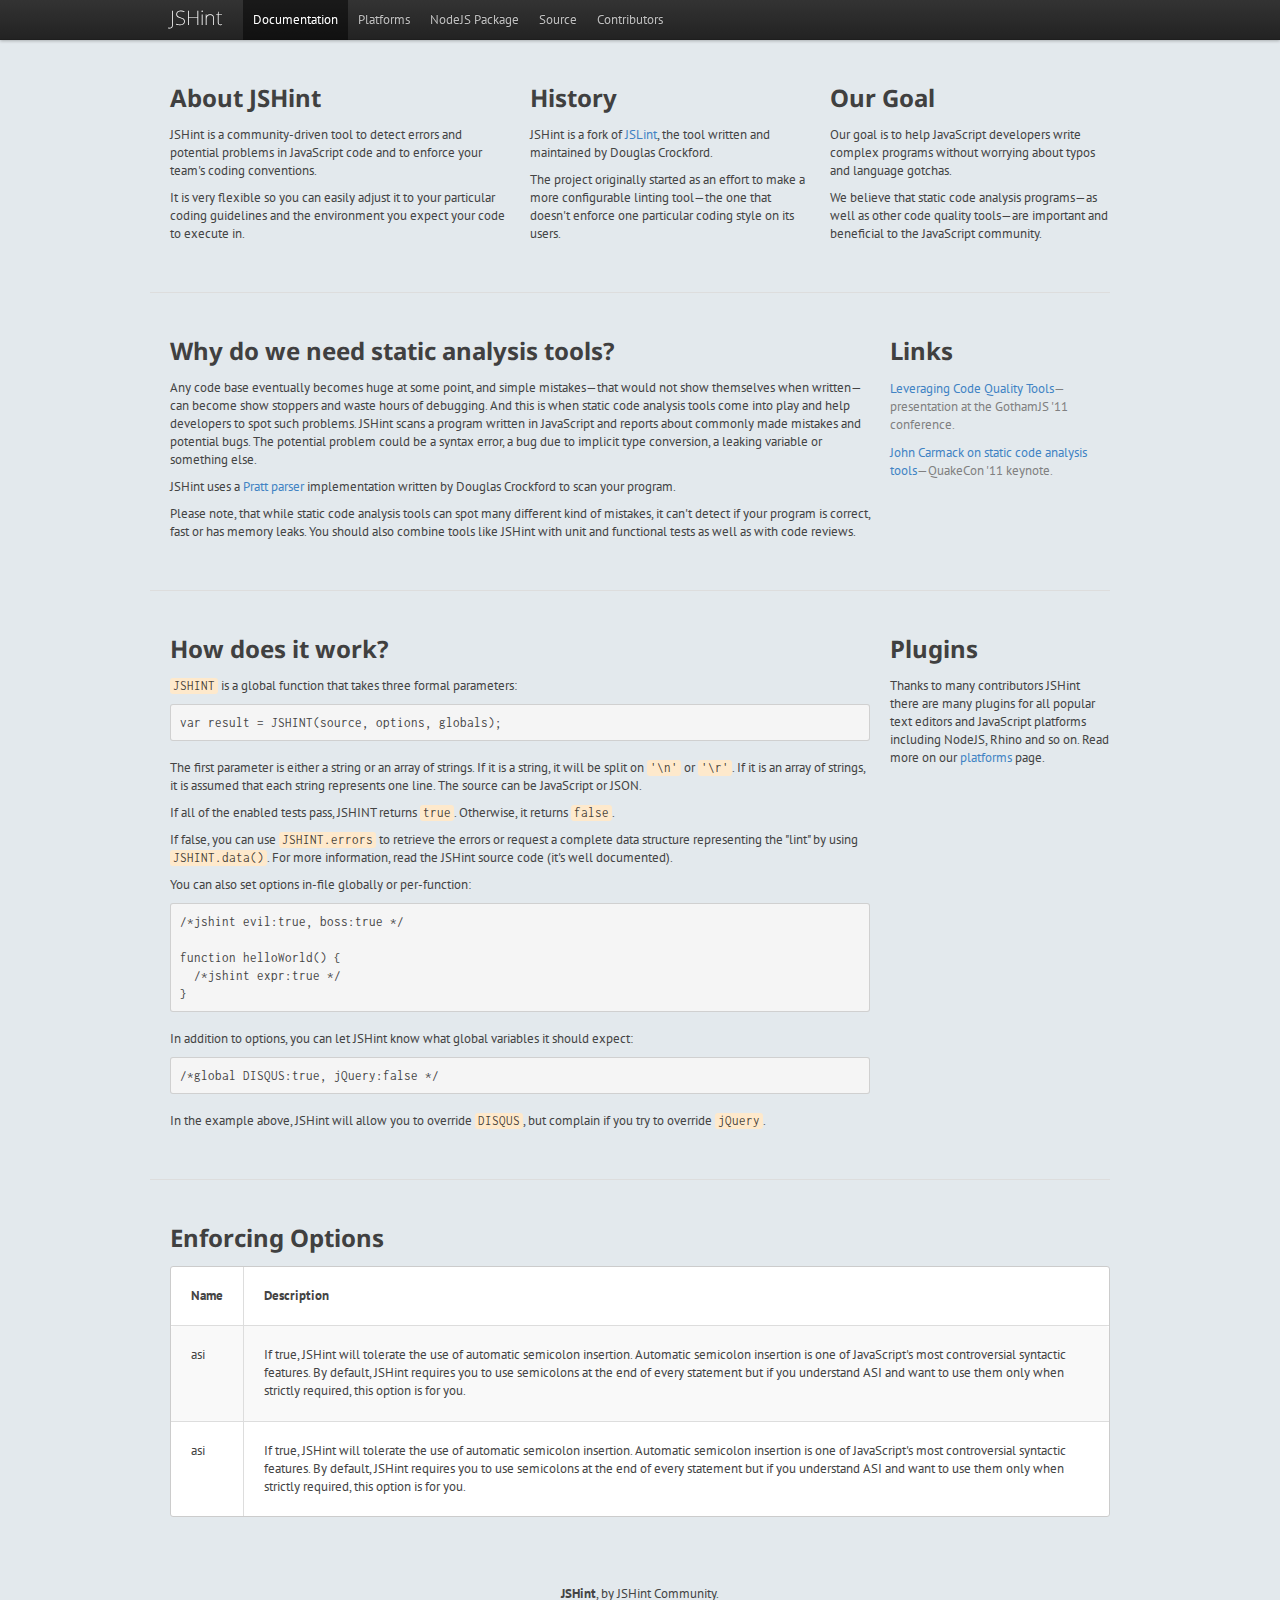
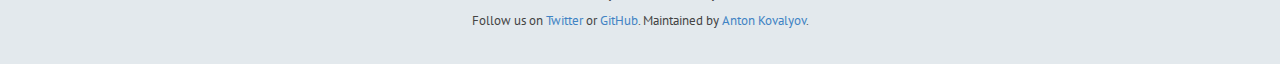
<file: documentation.html>
<!DOCTYPE html>

<html lang="en">
  <head>
    <title>About JSHint</title>

    <meta charset="utf-8">
    <meta http-equiv="X-UA-Compatible" content="IE=edge,chrome=1">
    <meta name="description" content="JSHint is a JavaScript Code Quality Tool">
    <meta name="author" content="Anton Kovalyov">
    <meta name="author" content="JSHint Community">

    <link rel="stylesheet" href="http://fonts.googleapis.com/css?family=Droid+Sans:regular,bold|Inconsolata|PT+Sans:400,700">
    <link rel="stylesheet" href="/src/css/bootstrap.css">
    <link rel="stylesheet" href="/src/css/page.css">
  </head>

  <body>
    <div class="topbar-wrapper navigation">
      <div class="topbar">
        <div class="fill">
          <div class="container">
            <h3><a href="/">JSHint</a></h3>

            <ul>
              <li class="active"><a href="/documentation/">Documentation</a></li>
              <li><a href="/platforms/">Platforms</a></li>
              <li><a href="https://github.com/jshint/node-jshint/">NodeJS Package</a></li>
              <li><a href="https://github.com/jshint/jshint/">Source</a></li>
              <li><a href="https://github.com/jshint/jshint/contributors">Contributors</a></li>
            </ul>
          </div>
        </div>
      </div>
    </div>

    <div class="container page">
      <div class="row">
        <div class="span6 columns">
          <h2>About <span class="logo">JSHint</span></h2>

          <p>JSHint is a community-driven tool to detect errors and potential problems in JavaScript
          code and to enforce your team's coding conventions.</p>
          <p>It is very flexible so you can easily
          adjust it to your particular coding guidelines and the environment you expect your code to
          execute in.</p>
        </div>

        <div class="span5 columns">
          <h2>History</h2>

          <p>JSHint is a fork of <a href="http://jslint.com/">JSLint</a>, the tool written and
          maintained by Douglas Crockford.</p>

          <p>The project originally started as an effort to make
          a more configurable linting tool&mdash;the one that doesn't enforce one particular coding
          style on its users.</p>
        </div>

        <div class="span5 columns">
          <h2>Our Goal</h2>

          <p>Our goal is to help JavaScript developers write complex programs without
          worrying about typos and language gotchas.</p>

          <p>We believe that static code analysis programs&mdash;as well as other code quality
          tools&mdash;are important and beneficial to the JavaScript community.</p>
        </div>
      </div>

      <div class="row">
        <div class="span12 columns">
          <h2>Why do we need static analysis tools?</h2>

          <p>Any code base eventually becomes huge at some point, and simple mistakes&mdash;that
          would not show themselves when written&mdash;can become show stoppers and waste hours of
          debugging. And this is when static code analysis tools come into play and help developers
          to spot such problems. JSHint scans a program written in JavaScript and reports about
          commonly made mistakes and potential bugs. The potential problem could be a syntax error,
          a bug due to implicit type conversion, a leaking variable or something else.</p>

          <p>JSHint uses a <a href="http://en.wikipedia.org/wiki/Pratt_parser">Pratt parser</a>
          implementation written by Douglas Crockford to scan your program.</p>

          <p>Please note, that while static code analysis tools can spot many different kind of
          mistakes, it can't detect if your program is correct, fast or has memory leaks. You should
          also combine tools like JSHint with unit and functional tests as well as with code
          reviews.</p>
        </div>

        <div class="span4 columns">
          <h2>Links</h2>

          <ul>
            <li><a href="http://anton.kovalyov.net/slides/gothamjs/">Leveraging Code Quality
            Tools</a>&mdash;presentation at the GothamJS '11 conference.</li>
            <li><a href="http://www.youtube.com/watch?v=4zgYG-_ha28&feature=player_detailpage#t=54m00s">John Carmack on static code analysis tools</a>&mdash;QuakeCon '11 keynote.</li>
          </ul>
        </div>
      </div>

      <div class="row">
        <div class="span12 columns">
          <h2>How does it work?</h2>

          <p><code>JSHINT</code> is a global function that takes three formal parameters:</p>

          <pre>var result = JSHINT(source, options, globals);</pre>

          <p>The first parameter is either a string or an array of strings. If it is a string,
          it will be split on <code>'\n'</code> or <code>'\r'</code>. If it is an array of strings,
          it is assumed that each string represents one line. The source can be JavaScript or
          JSON.</p>

          <p>If all of the enabled tests pass, JSHINT returns <code>true</code>. Otherwise, it
          returns <code>false</code>.</p>

          <p>If false, you can use <code>JSHINT.errors</code> to retrieve the errors or request a
          complete data structure representing the "lint" by using <code>JSHINT.data()</code>. For
          more information, read the JSHint source code (it's well documented).</p>

          <p>You can also set options in-file globally or per-function:</p>

          <pre>/*jshint evil:true, boss:true */

function helloWorld() {
  /*jshint expr:true */
}</pre>

          <p>In addition to options, you can let JSHint know what global variables it should
          expect:</p>

          <pre>/*global DISQUS:true, jQuery:false */</pre>

          <p>In the example above, JSHint will allow you to override <code>DISQUS</code>, but
          complain if you try to override <code>jQuery</code>.</p>
        </div>

        <div class="span4 columns">
          <h2>Plugins</h2>

          <p>Thanks to many contributors JSHint there are many plugins for all popular text editors
          and JavaScript platforms including NodeJS, Rhino and so on. Read more on our
          <a href="/platforms/">platforms</a> page.</p>
        </div>
      </div>

      <div class="options-docs">
        <h2>Enforcing Options</h2>

        <table class="zebra-striped">
          <thead>
            <tr>
              <th>Name</th>
              <th>Description</th>
            </tr>
          </thead>

          <tbody>
            <tr>
              <td>asi</td>
              <td>If true, JSHint will tolerate the use of automatic semicolon insertion.

  Automatic semicolon insertion is one of JavaScript's most controversial syntactic features. By default, JSHint requires you to use semicolons at the end of every statement but if you understand ASI and want to use them only when strictly required, this option is for you.</td>
            </tr>

            <tr>
              <td>asi</td>
              <td>If true, JSHint will tolerate the use of automatic semicolon insertion.

  Automatic semicolon insertion is one of JavaScript's most controversial syntactic features. By default, JSHint requires you to use semicolons at the end of every statement but if you understand ASI and want to use them only when strictly required, this option is for you.</td>
            </tr>
          </tbody>
        </table>
      </div>
    </div>

    <div class="footer">
      <p><strong>JSHint</strong>, by JSHint Community.</p>
      <p>Follow us on
        <a href="http://twitter.com/jshint">Twitter</a> or
        <a href="https://github.com/jshint">GitHub</a>.
        Maintained by <a href="http://anton.kovalyov.net/">Anton Kovalyov</a>.
      </p>
    </div>
  </body>
</html>
</file>
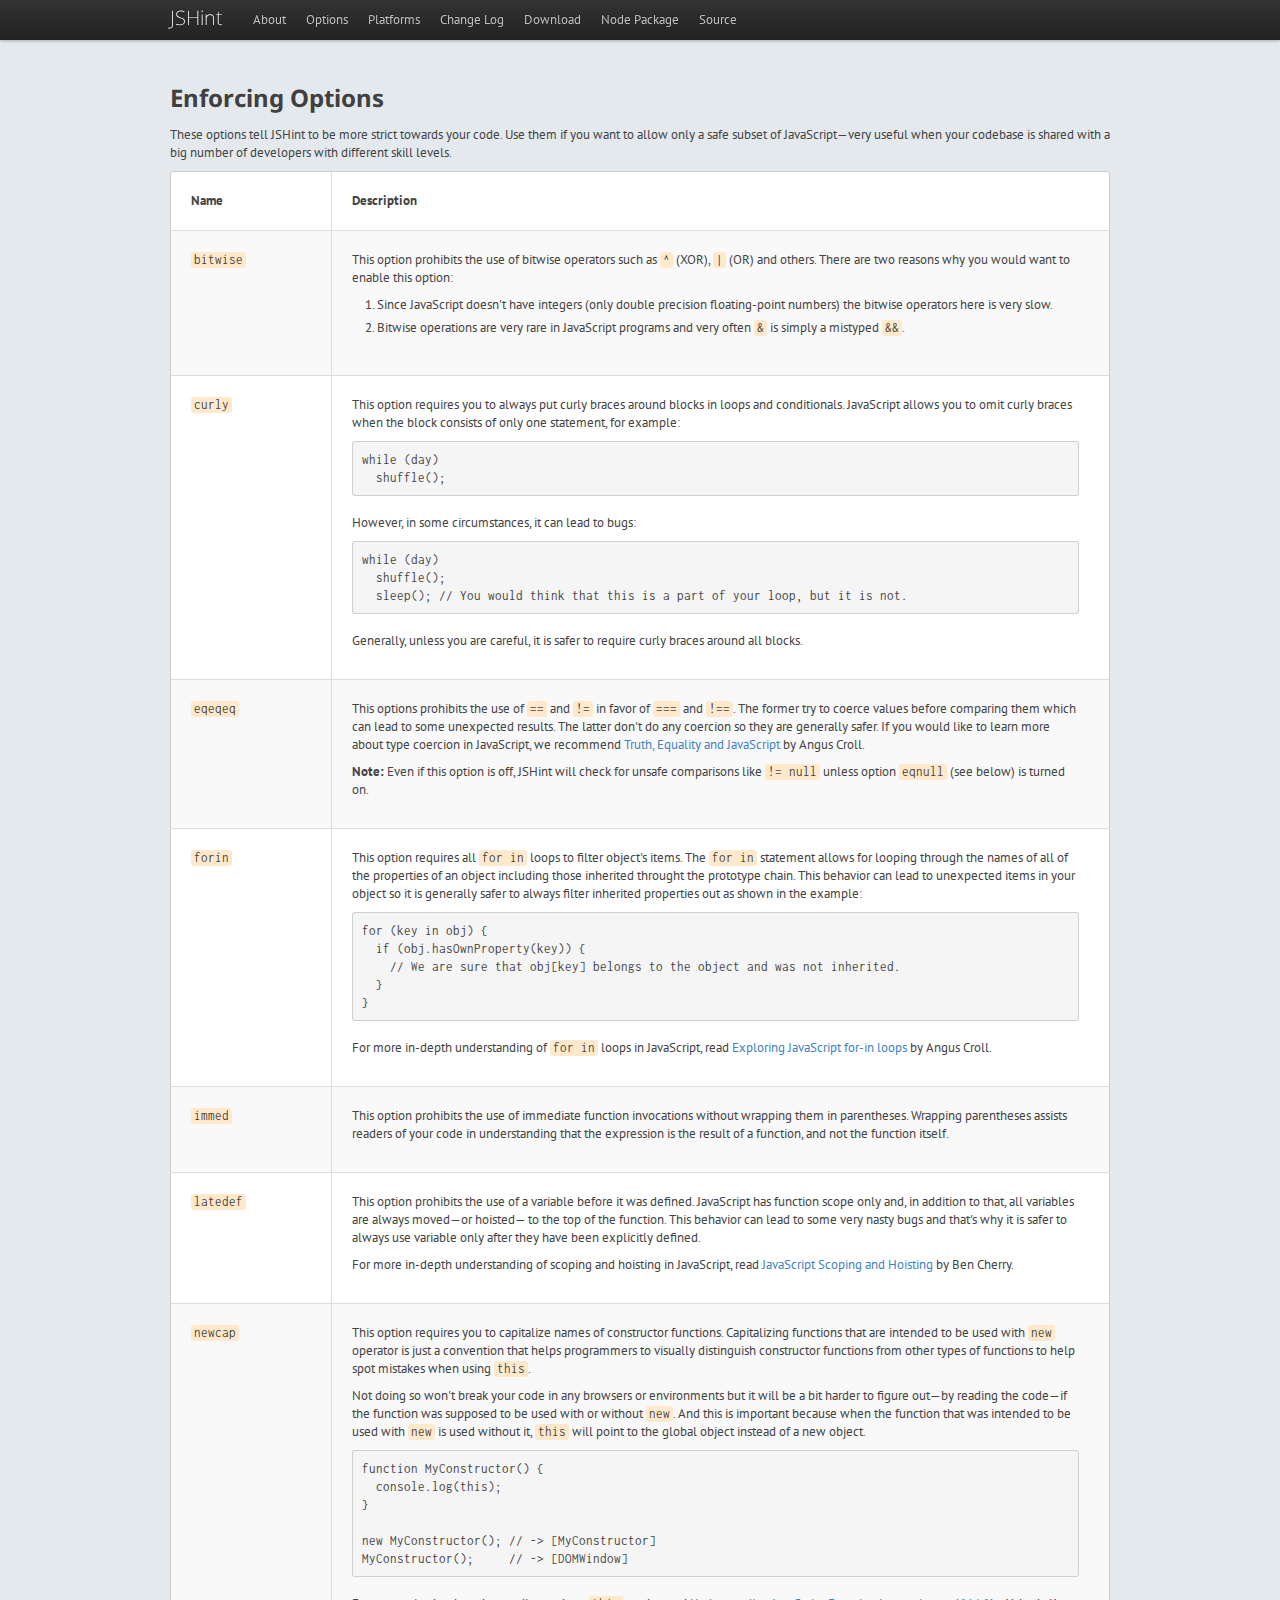
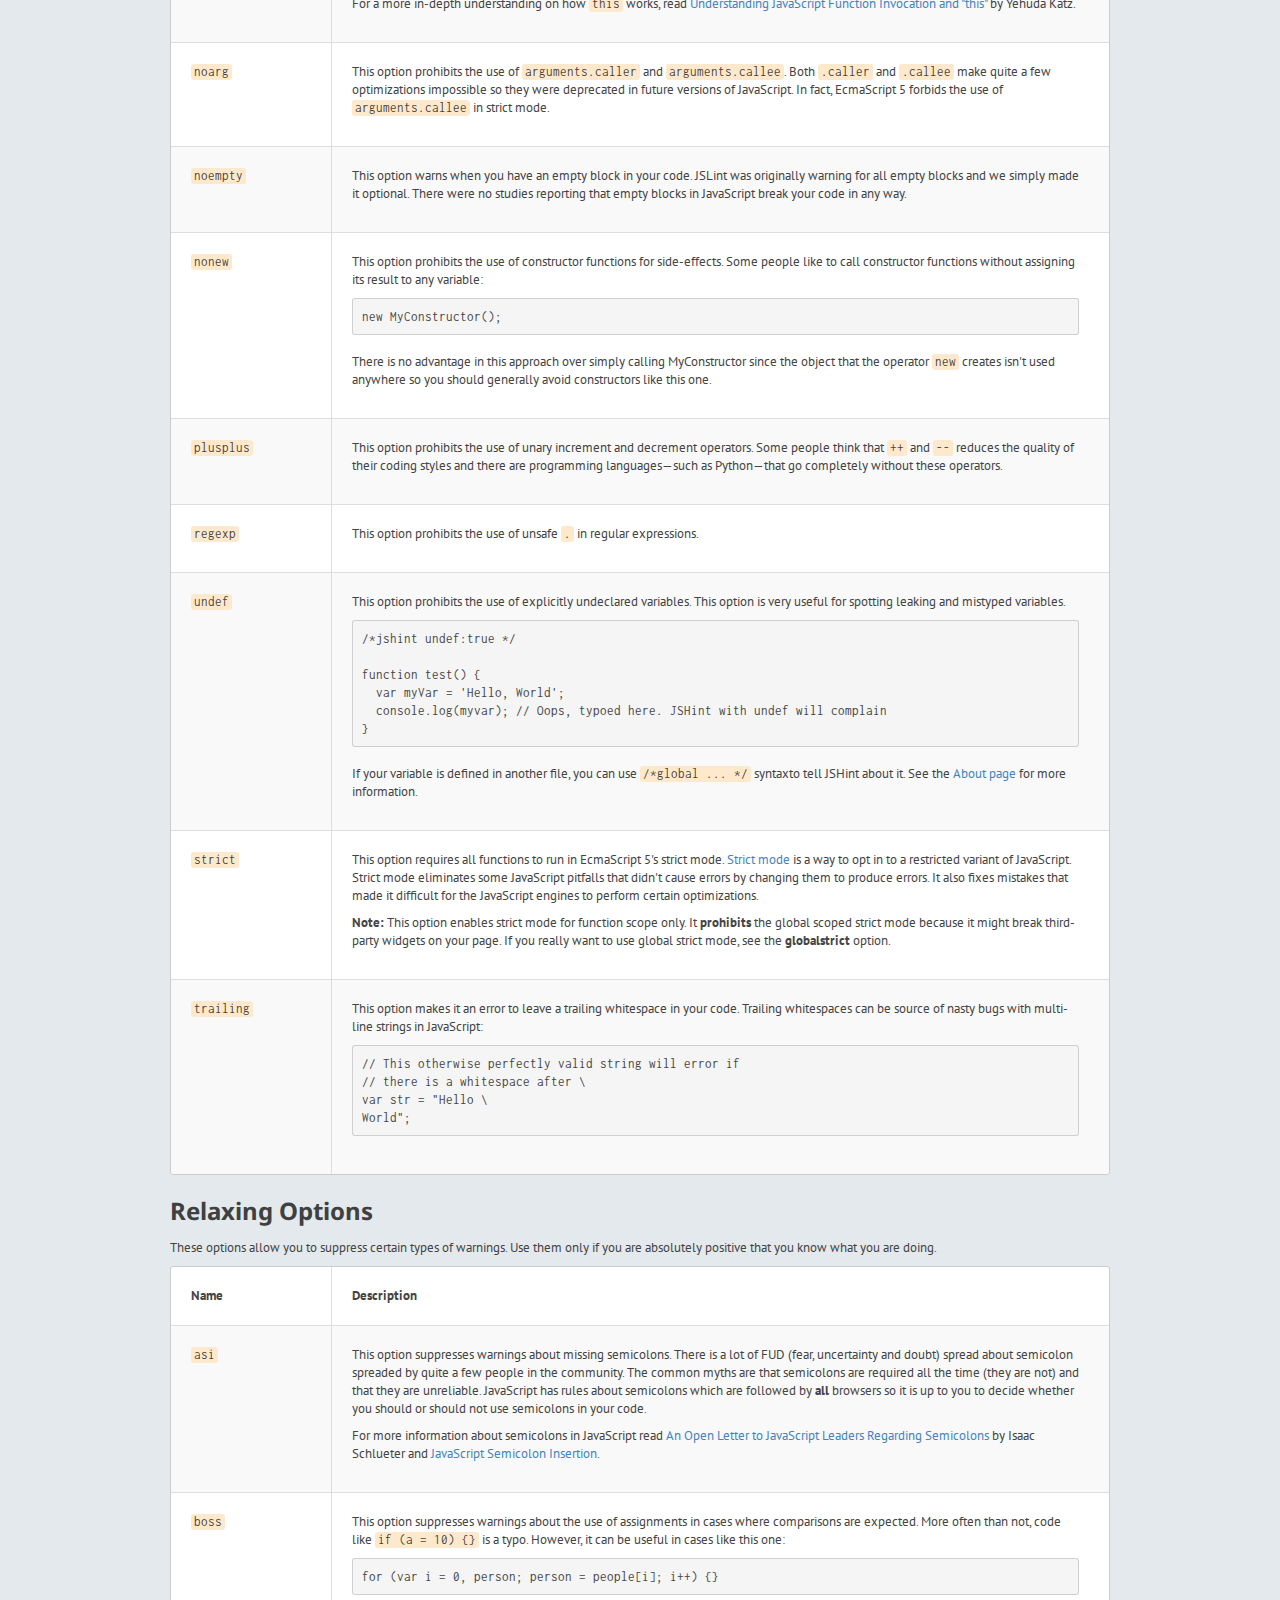
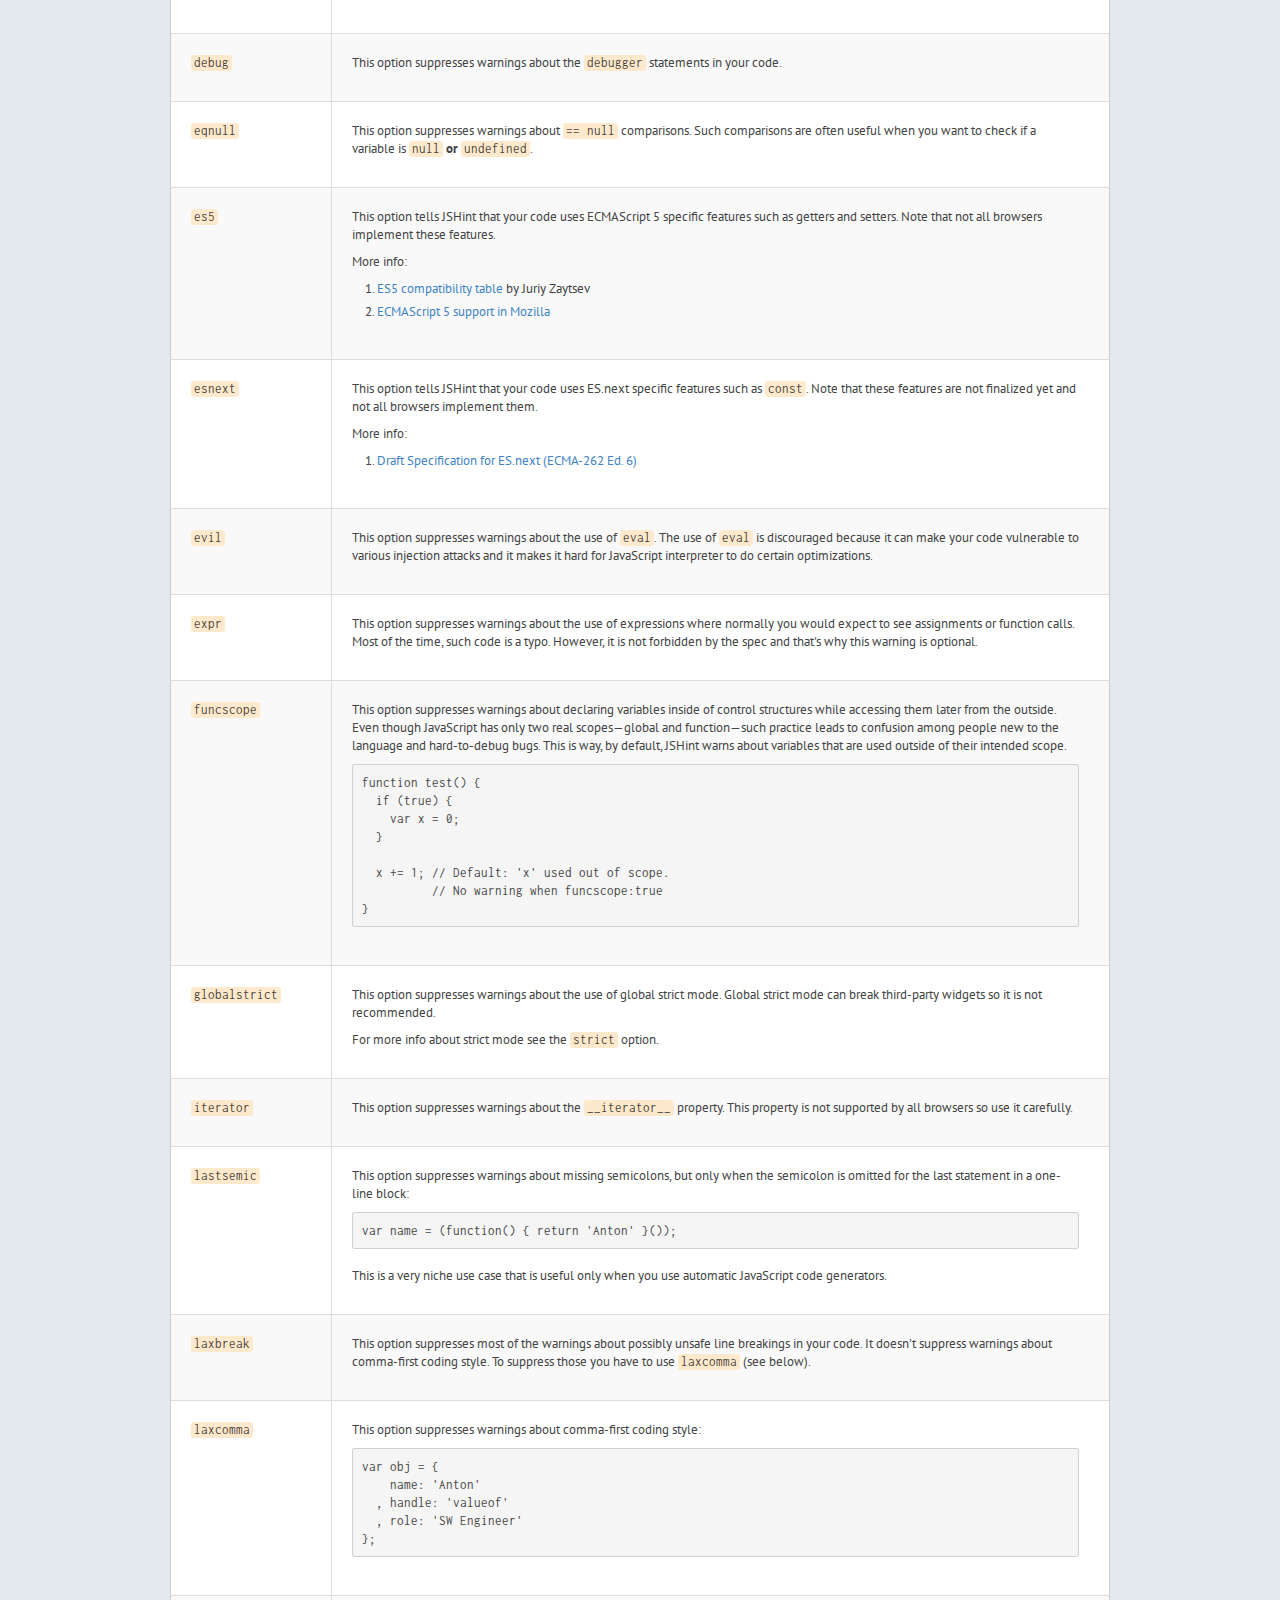
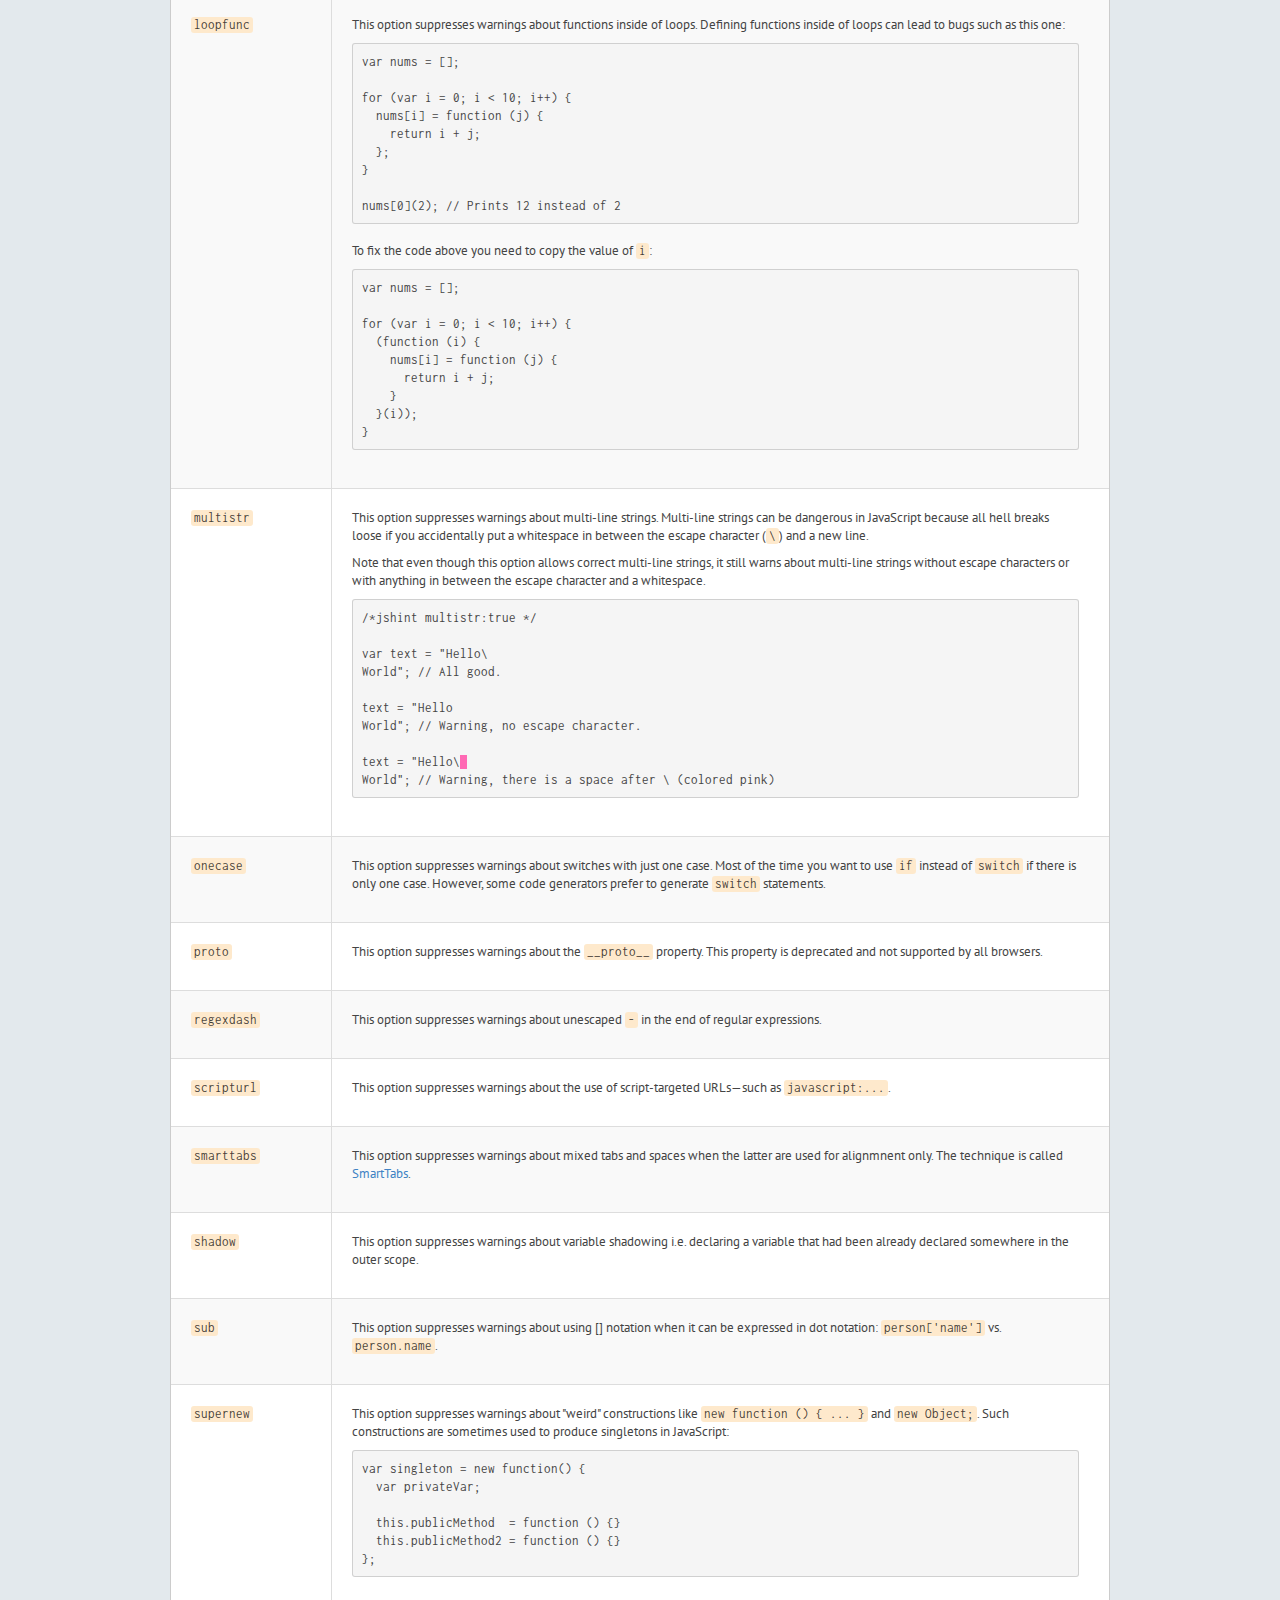
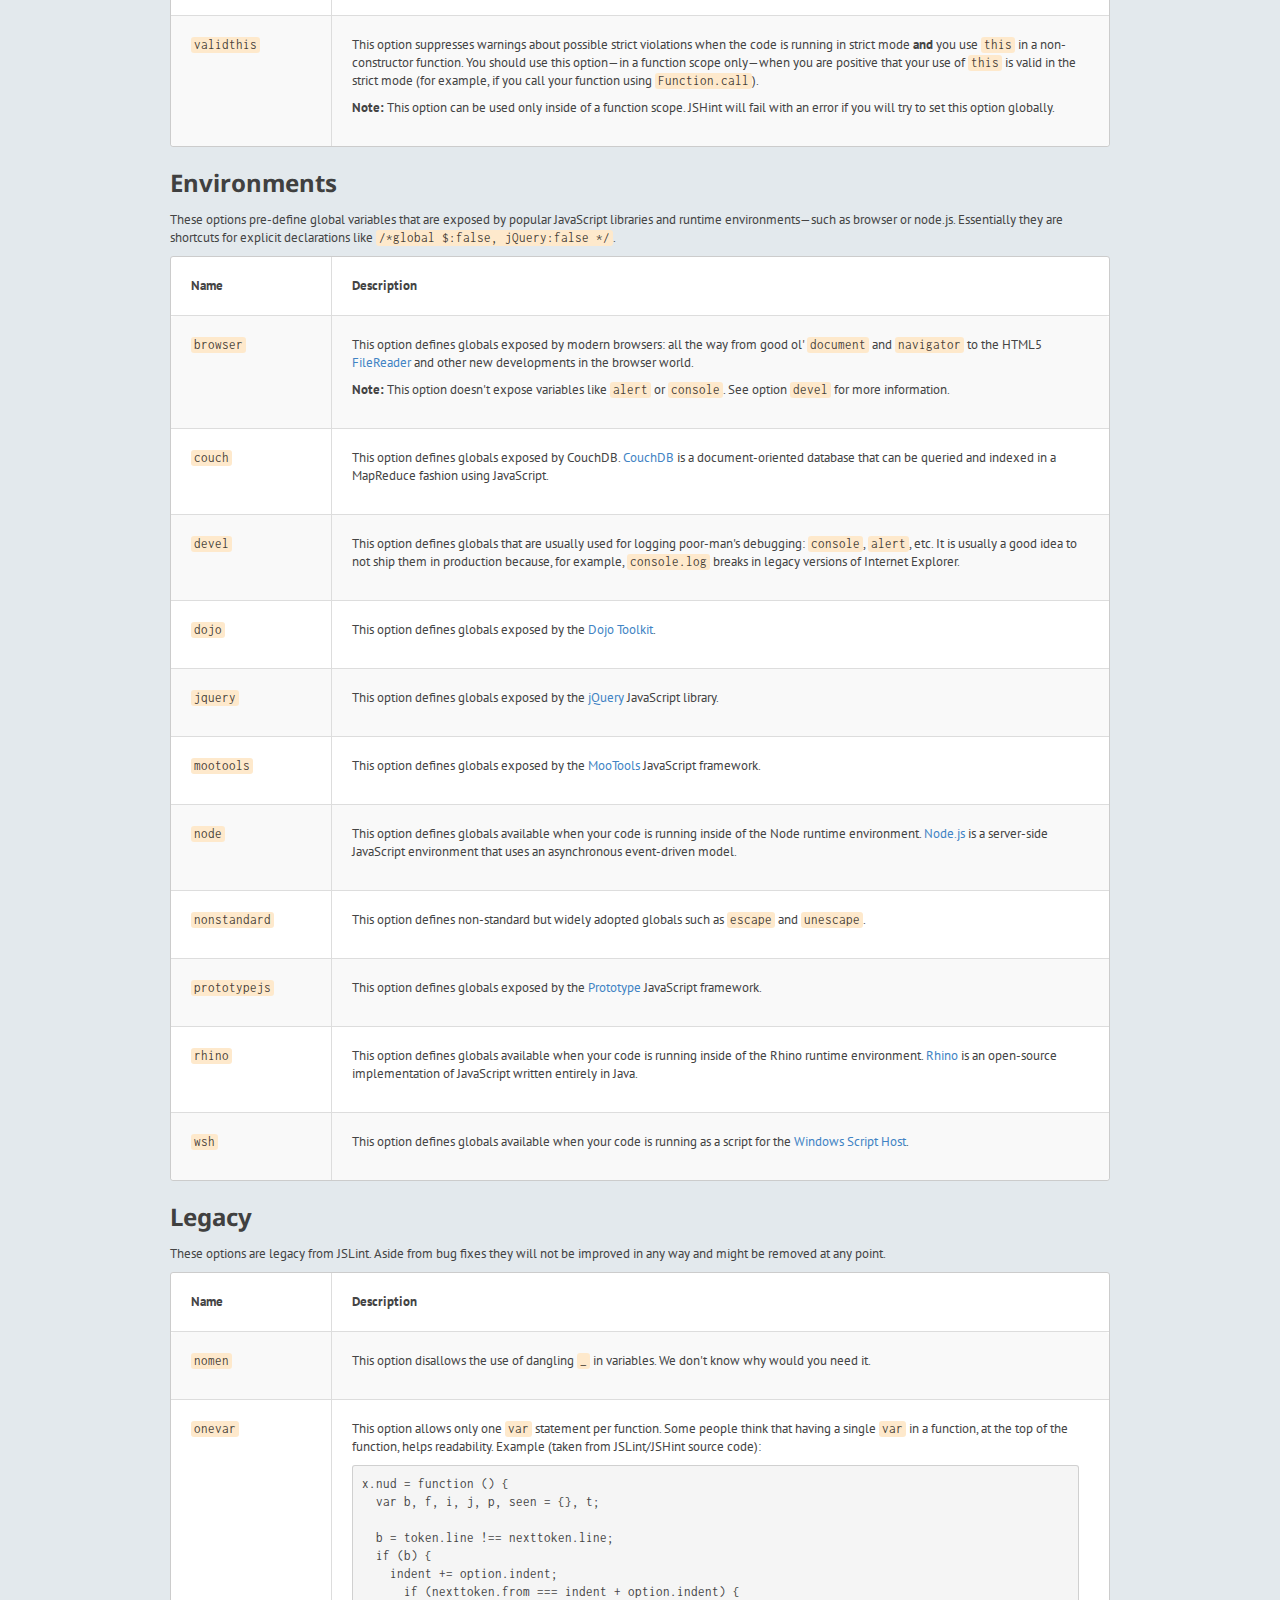
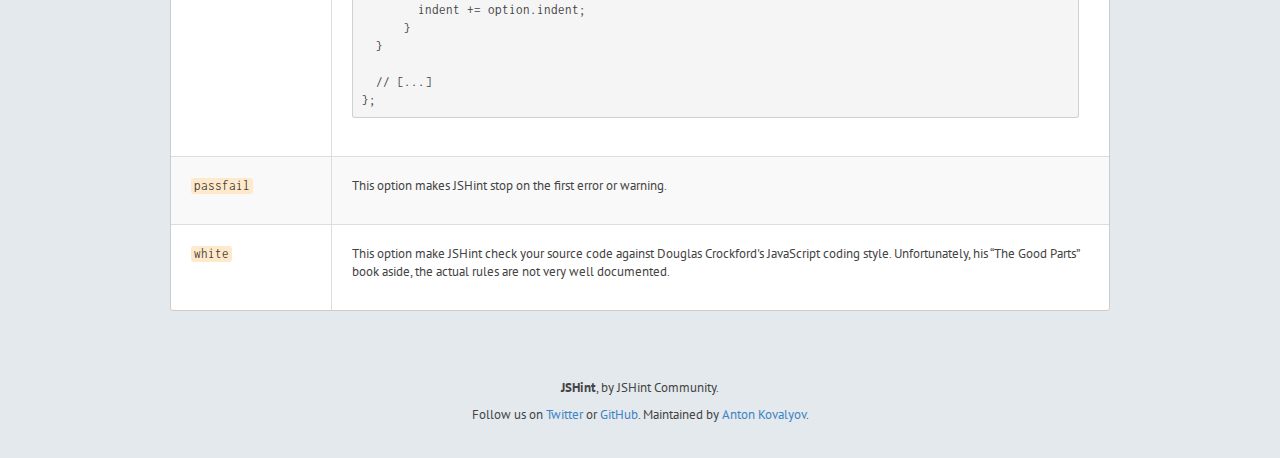
<file: options.html>
<!DOCTYPE html>

<html lang="en">
  <head>
    <title>JSHint Options</title>

    <meta charset="utf-8">
    <meta http-equiv="X-UA-Compatible" content="IE=edge,chrome=1">
    <meta name="description" content="JSHint documentation">
    <meta name="author" content="Anton Kovalyov">
    <meta name="author" content="JSHint Community">

    <!--[if lt IE 8]>
    <script>
      // Sorry.
      window.location = '/browser/';
    </script>
    <![endif]-->

    <link rel="stylesheet" href="http://fonts.googleapis.com/css?family=Droid+Sans:regular,bold|Inconsolata|PT+Sans:400,700">
    <link rel="stylesheet" href="/src/css/bootstrap.css">
    <link rel="stylesheet" href="/src/css/page.css">

    <script type="text/javascript">
      var _gaq = _gaq || [];
      _gaq.push(['_setAccount', 'UA-126146-15']);
      _gaq.push(['_setDomainName', 'jshint.com']);
      _gaq.push(['_trackPageview']);

      (function() {
        var ga = document.createElement('script'); ga.type = 'text/javascript'; ga.async = true;
        ga.src = ('https:' == document.location.protocol ? 'https://ssl' : 'http://www') + '.google-analytics.com/ga.js';
        var s = document.getElementsByTagName('script')[0]; s.parentNode.insertBefore(ga, s);
      })();
    </script>
  </head>

  <body>
    <div class="topbar-wrapper navigation">
      <div class="topbar">
        <div class="fill">
          <div class="container">
            <h3><a href="/">JSHint</a></h3>

            <ul>
              <li><a href="/about/">About</a></li>
              <li><a href="/options/">Options</a></li>
              <li><a href="/platforms/">Platforms</a></li>
              <li><a href="/changelog/">Change Log</a></li>
              <li><a href="https://github.com/jshint/jshint/archives/master">Download</a></li>
              <li><a href="https://github.com/jshint/node-jshint/">Node Package</a></li>
              <li><a href="https://github.com/jshint/jshint/">Source</a></li>
            </ul>
          </div>
        </div>
      </div>
    </div>

    <div class="container page">
      <div class="options-docs">
        <h2>Enforcing Options</h2>

        <p>These options tell JSHint to be more strict towards your code. Use them if you want
        to allow only a safe subset of JavaScript&mdash;very useful when your codebase is shared
        with a big number of developers with different skill levels.</p>

        <table class="zebra-striped">
          <thead>
            <tr>
              <th>Name</th>
              <th>Description</th>
            </tr>
          </thead>

          <tbody>
            <tr>
              <td class="name"><code>bitwise</code></td>
              <td>
                <p>This option prohibits the use of bitwise operators such as <code>^</code> (XOR),
                <code>|</code> (OR) and others. There are two reasons why you would want to enable
                this option:</p>
                <ol>
                  <li>Since JavaScript doesn't have integers (only double precision floating-point
                  numbers) the bitwise operators here is very slow.</li>
                  <li>Bitwise operations are very rare in JavaScript programs and very often
                  <code>&amp;</code> is simply a mistyped <code>&amp;&amp;</code>.</li>
                </ol>
              </td>
            </tr>

            <tr>
              <td class="name"><code>curly</code></td>
              <td>
                <p>This option requires you to always put curly braces around blocks in loops
                  and conditionals. JavaScript allows you to omit curly braces when the block
                  consists of only one statement, for example:</p>
<pre>while (day)
  shuffle();</pre>
                <p>However, in some circumstances, it can lead to bugs:</p>
<pre>while (day)
  shuffle();
  sleep(); // You would think that this is a part of your loop, but it is not.</pre>

<p>Generally, unless you are careful, it is safer to require curly braces around all blocks.</p>
              </td>
            </tr>

            <tr>
              <td class="name"><code>eqeqeq</code></td>
              <td>
                <p>This options prohibits the use of <code>==</code> and <code>!=</code> in favor
                of <code>===</code> and <code>!==</code>. The former try to coerce values before
                comparing them which can lead to some unexpected results.
                The latter don't do any coercion so they are generally safer.

                If you would like to learn more about type coercion in JavaScript, we recommend
                <a href="http://javascriptweblog.wordpress.com/2011/02/07/truth-equality-and-javascript/">Truth, Equality and JavaScript</a> by Angus Croll.</p>

                <p><strong>Note:</strong> Even if this option is off, JSHint will check for unsafe
                comparisons like <code>!= null</code> unless option <code>eqnull</code> (see below)
                is turned on.</p>
              </td>
            </tr>

            <tr>
              <td class="name"><code>forin</code></td>
              <td>
                <p>This option requires all <code>for in</code> loops to filter object's items.
                The <code>for in</code> statement allows for looping through the names of all of
                the properties of an object including those inherited throught the prototype chain.
                This behavior can lead to unexpected items in your object so it is generally
                safer to always filter inherited properties out as shown in the example:</p>
<pre>for (key in obj) {
  if (obj.hasOwnProperty(key)) {
    // We are sure that obj[key] belongs to the object and was not inherited.
  }
}</pre>

                <p>For more in-depth understanding of <code>for in</code> loops in JavaScript,
                read <a href="http://javascriptweblog.wordpress.com/2011/01/04/exploring-javascript-for-in-loops/">Exploring JavaScript for-in loops</a> by Angus Croll.</p>
              </td>
            </tr>

            <tr>
              <td class="name"><code>immed</code></td>
              <td>
                <p>This option prohibits the use of immediate function invocations without wrapping
                them in parentheses. Wrapping parentheses assists readers of your code in
                understanding that the expression is the result of a function, and not the function
                itself.</p>
              </td>
            </tr>

            <tr>
              <td class="name"><code>latedef</code></td>
              <td>
                <p>This option prohibits the use of a variable before it was defined. JavaScript
                has function scope only and, in addition to that, all variables are always
                moved&mdash;or hoisted&mdash; to the top of the function. This behavior can lead
                to some very nasty bugs and that's why it is safer to always use variable only after
                they have been explicitly defined.</p>
                <p>For more in-depth understanding of scoping and hoisting in JavaScript,
                read <a href="http://www.adequatelygood.com/2010/2/JavaScript-Scoping-and-Hoisting">JavaScript
                Scoping and Hoisting</a> by Ben Cherry.</p>
              </td>
            </tr>

            <tr>
              <td class="name"><code>newcap</code></td>
              <td>
                <p>This option requires you to capitalize names of constructor functions.
                Capitalizing functions that are intended to be used with <code>new</code> operator
                is just a convention that helps programmers to visually distinguish constructor
                functions from other types of functions to help spot mistakes when using
                <code>this</code>.</p>

                <p>Not doing so won't break your code in any browsers or environments but it will
                be a bit harder to figure out&mdash;by reading the code&mdash;if the function was
                supposed to be used with or without <code>new</code>. And this is important because
                when the function that was intended to be used with <code>new</code> is used without
                it, <code>this</code> will point to the global object instead of a new object.</p>

<pre>function MyConstructor() {
  console.log(this);
}

new MyConstructor(); // -> [MyConstructor]
MyConstructor();     // -> [DOMWindow]
</pre>

                <p>For a more in-depth understanding on how <code>this</code> works, read
                <a href="http://yehudakatz.com/2011/08/11/understanding-javascript-function-invocation-and-this/">Understanding JavaScript Function Invocation and "this"</a> by Yehuda Katz.</p>
              </td>
            </tr>

            <tr>
              <td class="name"><code>noarg</code></td>
              <td>
                <p>This option prohibits the use of <code>arguments.caller</code> and
                <code>arguments.callee</code>. Both <code>.caller</code> and <code>.callee</code>
                make quite a few optimizations impossible so they were deprecated in
                future versions of JavaScript. In fact, EcmaScript 5 forbids the use of
                <code>arguments.callee</code> in strict mode.</p>
              </td>
            </tr>

            <tr>
              <td class="name"><code>noempty</code></td>
              <td>
                <p>This option warns when you have an empty block in your code. JSLint was
              originally warning for all empty blocks and we simply made it optional. There were
              no studies reporting that empty blocks in JavaScript break your code in any way.</p>
              </td>
            </tr>

            <tr>
              <td class="name"><code>nonew</code></td>
              <td>
                <p>This option prohibits the use of constructor functions for side-effects. Some
                people like to call constructor functions without assigning its result to any
                variable:</p>
                <pre>new MyConstructor();</pre>
                <p>There is no advantage in this approach over simply calling MyConstructor since
                the object that the operator <code>new</code> creates isn't used anywhere so you
                should generally avoid constructors like this one.</p>
              </td>
            </tr>

            <tr>
              <td class="name"><code>plusplus</code></td>
              <td><p>This option prohibits the use of unary increment and decrement operators. Some
              people think that <code>++</code> and <code>--</code> reduces the quality of their
              coding styles and there are programming languages&mdash;such as Python&mdash;that
              go completely without these operators.</p></td>
            </tr>

            <tr>
              <td class="name"><code>regexp</code></td>
              <td>
                <p>This option prohibits the use of unsafe <code>.</code> in regular expressions.</p>
              </td>
            </tr>

            <tr>
              <td class="name"><code>undef</code></td>
              <td>
                <p>This option prohibits the use of explicitly undeclared variables. This option
                is very useful for spotting leaking and mistyped variables.</p>
<pre>/*jshint undef:true */

function test() {
  var myVar = 'Hello, World';
  console.log(myvar); // Oops, typoed here. JSHint with undef will complain
}</pre>

                <p>If your variable is defined in another file, you can use
                <code>/*global ... */</code> syntaxto tell JSHint about it. See the
                <a href="/about/">About page</a> for more information.</p>
              </td>
            </tr>

            <tr>
              <td class="name"><code>strict</code></td>
              <td>
                <p>This option requires all functions to run in EcmaScript 5's strict mode.
              <a href="https://developer.mozilla.org/en/JavaScript/Strict_mode">Strict mode</a> is
              a way to opt in to a restricted variant of JavaScript. Strict mode eliminates some
              JavaScript pitfalls that didn't cause errors by changing them to produce errors. It
              also fixes mistakes that made it difficult for the JavaScript engines to perform
              certain optimizations.</p>

                <p><strong>Note:</strong> This option enables strict mode for function scope only.
                It <strong>prohibits</strong> the global scoped strict mode because it might break
                third-party widgets on your page. If you really want to use global strict mode,
                see the <strong>globalstrict</strong> option.</p>
              </td>
            </tr>

            <tr>
              <td class="name"><code>trailing</code></td>
              <td>
                <p>This option makes it an error to leave a trailing whitespace in your code.
                Trailing whitespaces can be source of nasty bugs with multi-line strings in
                JavaScript:</p>

<pre>// This otherwise perfectly valid string will error if
// there is a whitespace after \
var str = "Hello \
World";</pre>
              </td>
            </tr>
          </tbody>
        </table>

        <h2>Relaxing Options</h2>

        <p>These options allow you to suppress certain types of warnings. Use them only if you
        are absolutely positive that you know what you are doing.</p>

        <table class="zebra-striped">
          <thead>
            <tr>
              <th>Name</th>
              <th>Description</th>
            </tr>
          </thead>

          <tbody>
            <tr>
              <td class="name"><code>asi</code></td>
              <td>
                <p>This option suppresses warnings about missing semicolons. There is a lot of FUD
                (fear, uncertainty and doubt) spread about semicolon spreaded by quite a few people
                in the community. The common myths are that semicolons are required all the time (they are not) and that they are unreliable. JavaScript has rules about semicolons which are
                followed by <strong>all</strong> browsers so it is up to you to decide whether you
                should or should not use semicolons in your code.</p>

                <p>For more information about semicolons in JavaScript read
                <a href="http://blog.izs.me/post/2353458699/an-open-letter-to-javascript-leaders-regarding">An Open Letter to JavaScript Leaders Regarding Semicolons</a> by Isaac Schlueter and
                <a href="http://inimino.org/~inimino/blog/javascript_semicolons">JavaScript
                Semicolon Insertion</a>.</p>
              </td>
            </tr>

            <tr>
              <td class="name"><code>boss</code></td>
              <td>
                <p>This option suppresses warnings about the use of assignments in cases where
                comparisons are expected. More often than not, code like <code>if (a = 10) {}</code>
                is a typo. However, it can be useful in cases like this one:</p>
                <pre>for (var i = 0, person; person = people[i]; i++) {}</pre>
              </td>
            </tr>

            <tr>
              <td class="name"><code>debug</code></td>
              <td><p>This option suppresses warnings about the <code>debugger</code> statements in
              your code.</p></td>
            </tr>

            <tr>
              <td class="name"><code>eqnull</code></td>
              <td><p>This option suppresses warnings about <code>== null</code> comparisons. Such
              comparisons are often useful when you want to check if a variable is <code>null</code>
              <strong>or</strong> <code>undefined</code>.</p></td>
            </tr>

            <tr>
              <td class="name"><code>es5</code></td>
              <td>
                <p>This option tells JSHint that your code uses ECMAScript 5 specific features such
                as getters and setters. Note that not all browsers implement these features.</p>

                <p>More info:</p>
                <ol>
                  <li><a href="http://kangax.github.com/es5-compat-table/">ES5 compatibility table</a> by
                  Juriy Zaytsev</li>
                  <li><a href="https://developer.mozilla.org/En/javascript/ECMAScript_5_support_in_Mozilla">ECMAScript 5 support in Mozilla</a></li>
                </ol>
              </td>
            </tr>

            <tr>
              <td class="name"><code>esnext</code></td>
              <td>
                <p>This option tells JSHint that your code uses ES.next specific features such as
                <code>const</code>. Note that these features are not finalized
                yet and not all browsers implement them.</p>

                <p>More info:</p>
                <ol>
                  <li><a href="http://wiki.ecmascript.org/doku.php?id=harmony:specification_drafts">
                  Draft Specification for ES.next (ECMA-262 Ed. 6)</a></li>
                </ol>
              </td>
            <tr>
              <td class="name"><code>evil</code></td>
              <td>
                <p>This option suppresses warnings about the use of <code>eval</code>. The use of
                <code>eval</code> is discouraged because it can make your code vulnerable to
                various injection attacks and it makes it hard for JavaScript interpreter to
                do certain optimizations.</p>
              </td>
            </tr>

            <tr>
              <td class="name"><code>expr</code></td>
              <td>
                <p>This option suppresses warnings about the use of expressions where normally
                you would expect to see assignments or function calls. Most of the time, such
                code is a typo. However, it is not forbidden by the spec and that's why
                this warning is optional.</p>
              </td>
            </tr>

            <tr>
              <td class="name"><code>funcscope</code></td>
              <td>
                <p>This option suppresses warnings about declaring variables inside of control
                structures while accessing them later from the outside. Even though JavaScript has
                only two real scopes&mdash;global and function&mdash;such practice leads to
                confusion among people new to the language and hard-to-debug bugs. This is way,
                by default, JSHint warns about variables that are used outside of their intended
                scope.</p>

<pre>function test() {
  if (true) {
    var x = 0;
  }

  x += 1; // Default: 'x' used out of scope.
          // No warning when funcscope:true
}
</pre>
              </td>
            </tr>

            <tr>
              <td class="name"><code>globalstrict</code></td>
              <td>
                <p>This option suppresses warnings about the use of global strict mode. Global
                strict mode can break third-party widgets so it is not recommended.</p>

                <p>For more info about strict mode see the <code>strict</code> option.</p>
              </td>
            </tr>

            <tr>
              <td class="name"><code>iterator</code></td>
              <td>
                <p>This option suppresses warnings about the <code>__iterator__</code> property.
                This property is not supported by all browsers so use it carefully.</p>
              </td>
            </tr>

            <tr>
              <td class="name"><code>lastsemic</code></td>
              <td>
                <p>This option suppresses warnings about missing semicolons, but only when
                the semicolon is omitted for the last statement in a one-line block:</p>
                <pre>var name = (function() { return 'Anton' }());</pre>
                <p>This is a very niche use case that is useful only when you use automatic
                JavaScript code generators.</p>
              </td>
            </tr>

            <tr>
              <td class="name"><code>laxbreak</code></td>
              <td>
                <p>This option suppresses most of the warnings about possibly unsafe line breakings in
                your code. It doesn't suppress warnings about comma-first coding style. To suppress
                those you have to use <code>laxcomma</code> (see below).</p>
              </td>
            </tr>

            <tr>
              <td class="name"><code>laxcomma</code></td>
              <td>
                <p>This option suppresses warnings about comma-first coding style:</p>
<pre>var obj = {
    name: 'Anton'
  , handle: 'valueof'
  , role: 'SW Engineer'
};</pre>
              </td>
            </tr>

            <tr>
              <td class="name"><code>loopfunc</code></td>
              <td>
                <p>This option suppresses warnings about functions inside of loops. Defining
                functions inside of loops can lead to bugs such as this one:</p>
<pre>var nums = [];

for (var i = 0; i &lt; 10; i++) {
  nums[i] = function (j) {
    return i + j;
  };
}

nums[0](2); // Prints 12 instead of 2</pre>

                <p>To fix the code above you need to copy the value of <code>i</code>:</p>

<pre>var nums = [];

for (var i = 0; i &lt; 10; i++) {
  (function (i) {
    nums[i] = function (j) {
      return i + j;
    }
  }(i));
}</pre>
              </td>
            </tr>

            <tr>
              <td class="name"><code>multistr</code></td>
              <td>
                <p>This option suppresses warnings about multi-line strings. Multi-line strings
                can be dangerous in JavaScript because all hell breaks loose if you accidentally
                put a whitespace in between the escape character (<code>\</code>) and a new line.</p>

                <p>Note that even though this option allows correct multi-line strings, it still
                warns about multi-line strings without escape characters or with anything in between
                the escape character and a whitespace.</p>

<pre>/*jshint multistr:true */

var text = "Hello\
World"; // All good.

text = "Hello
World"; // Warning, no escape character.

text = "Hello\<span style="background-color:hotpink">&nbsp;</span>
World"; // Warning, there is a space after \ (colored pink)</pre>

            <tr>
              <td class="name"><code>onecase</code></td>
              <td>
                <p>This option suppresses warnings about switches with just one case. Most
                of the time you want to use <code>if</code> instead of <code>switch</code> if
                there is only one case. However, some code generators prefer to generate
                <code>switch</code> statements.</p>
              </td>
            </tr>

            <tr>
              <td class="name"><code>proto</code></td>
              <td><p>This option suppresses warnings about the <code>__proto__</code> property.
                This property is deprecated and not supported by all browsers.</p></td>
            </tr>

            <tr>
              <td class="name"><code>regexdash</code></td>
              <td>
                <p>This option suppresses warnings about unescaped <code>-</code> in the end
                of regular expressions.</p>
              </td>
            </tr>

            <tr>
              <td class="name"><code>scripturl</code></td>
              <td>
                <p>This option suppresses warnings about the use of script-targeted
                URLs&mdash;such as <code>javascript:...</code>.</p>
              </td>
            </tr>

            <tr>
              <td class="name"><code>smarttabs</code></td>
              <td>
                <p>This option suppresses warnings about mixed tabs and spaces when the latter are
                used for alignmnent only. The technique is called
                <a href="http://www.emacswiki.org/emacs/SmartTabs">SmartTabs</a>.</p>
              </td>
            </tr>

            <tr>
              <td class="name"><code>shadow</code></td>
              <td>
                <p>This option suppresses warnings about variable shadowing i.e. declaring a
                variable that had been already declared somewhere in the outer scope.</p>
              </td>
            </tr>

            <tr>
              <td class="name"><code>sub</code></td>
              <td>
                <p>This option suppresses warnings about using [] notation when it can be expressed
                in dot notation: <code>person['name']</code> vs. <code>person.name</code>.</p>
              </td>
            </tr>

            <tr>
              <td class="name"><code>supernew</code></td>
              <td>
                <p>This option suppresses warnings about "weird" constructions like
                <code>new function () { ... }</code> and <code>new Object;</code>. Such
                constructions are sometimes used to produce singletons in JavaScript:</p>
<pre>var singleton = new function() {
  var privateVar;

  this.publicMethod  = function () {}
  this.publicMethod2 = function () {}
};</pre>
              </td>
            </tr>

            <tr>
              <td class="name"><code>validthis</code></td>
              <td>
                <p>This option suppresses warnings about possible strict violations when
                the code is running in strict mode <strong>and</strong> you use <code>this</code>
                in a non-constructor function. You should use this option&mdash;in a function scope
                only&mdash;when you are positive that your use of <code>this</code> is valid in
                the strict mode (for example, if you call your function using
                <code>Function.call</code>).</p>

                <p><strong>Note:</strong> This option can be used only inside of a function
                scope. JSHint will fail with an error if you will try to set this option globally.</p>
              </td>
            </tr>
          </tbody>
        </table>

        <h2>Environments</h2>

        <p>These options pre-define global variables that are exposed by popular JavaScript
        libraries and runtime environments&mdash;such as browser or node.js. Essentially they
        are shortcuts for explicit declarations like <code>/*global $:false,
        jQuery:false */</code>.</p>

        <table class="zebra-striped">
          <thead>
            <tr>
              <th>Name</th>
              <th>Description</th>
            </tr>
          </thead>

          <tbody>
            <tr>
              <td class="name"><code>browser</code></td>
              <td>
                <p>This option defines globals exposed by modern browsers: all the way from good ol'
                  <code>document</code> and <code>navigator</code> to the HTML5
                  <a href="https://developer.mozilla.org/en/DOM/FileReader">FileReader</a> and
                  other new developments in the browser world.</p>

                <p><strong>Note:</strong> This option
                  doesn't expose variables like <code>alert</code> or <code>console</code>. See
                  option <code>devel</code> for more information.</p>
              </td>
            </tr>

            <tr>
              <td class="name"><code>couch</code></td>
              <td><p>This option defines globals exposed by CouchDB.
              <a href="http://couchdb.apache.org/">CouchDB</a> is a document-oriented database
              that can be queried and indexed in a MapReduce fashion using JavaScript.</p></td>
            </tr>

            <tr>
              <td class="name"><code>devel</code></td>
              <td>
                <p>This option defines globals that are usually used for logging poor-man's
                debugging: <code>console</code>, <code>alert</code>, etc. It is usually a good idea
                to not ship them in production because, for example, <code>console.log</code>
                breaks in legacy versions of Internet Explorer.</p>
              </td>
            </tr>

            <tr>
              <td class="name"><code>dojo</code></td>
              <td><p>This option defines globals exposed by the
                <a href="http://dojotoolkit.org/">Dojo Toolkit</a>.</p></td>
            </tr>

            <tr>
              <td class="name"><code>jquery</code></td>
              <td><p>This option defines globals exposed by the
                <a href="http://jquery.com/">jQuery</a> JavaScript library.</p></td>
            </tr>

            <tr>
              <td class="name"><code>mootools</code></td>
              <td><p>This option defines globals exposed by the
                <a href="http://mootools.net/">MooTools</a> JavaScript framework.</p></td>
            </tr>

            <tr>
              <td class="name"><code>node</code></td>
              <td><p>This option defines globals available when your code is running inside of
              the Node runtime environment. <a href="http://nodejs.org/">Node.js</a> is a server-side
              JavaScript environment that uses an asynchronous event-driven model.</td>
            </tr>

            <tr>
              <td class="name"><code>nonstandard</code></td>
              <td><p>This option defines non-standard but widely adopted globals such as
              <code>escape</code> and <code>unescape</code>.</p></td>
            </tr>

            <tr>
              <td class="name"><code>prototypejs</code></td>
              <td><p>This option defines globals exposed by the
                <a href="http://www.prototypejs.org/">Prototype</a> JavaScript framework.</p>
              </td>
            </tr>

            <tr>
              <td class="name"><code>rhino</code></td>
              <td><p>This option defines globals available when your code is running inside of
              the Rhino runtime environment. <a href="http://www.mozilla.org/rhino/">Rhino</a> is an
              open-source implementation of JavaScript written entirely in Java.</p></td>
            </tr>

            <tr>
              <td class="name"><code>wsh</code></td>
              <td><p>This option defines globals available when your code is running as a script
              for the <a href="http://en.wikipedia.org/wiki/Windows_Script_Host">Windows Script
              Host</a>.</td>
            </tr>
          </tbody>
        </table>

        <h2>Legacy</h2>

        <p>These options are legacy from JSLint. Aside from bug fixes they will not be
        improved in any way and might be removed at any point.</p>

        <table class="zebra-striped">
          <thead>
            <tr>
              <th>Name</th>
              <th>Description</th>
            </tr>
          </thead>

          <tbody>
            <tr>
              <td class="name"><code>nomen</code></td>
              <td>
                <p>This option disallows the use of dangling <code>_</code> in variables.
                We don't know why would you need it.</p></td>
            </tr>

            <tr>
              <td class="name"><code>onevar</code></td>
              <td>
                <p>This option allows only one <code>var</code> statement per function. Some
                people think that having a single <code>var</code> in a function, at the top of the
                function, helps readability. Example (taken from JSLint/JSHint source code):</p>

<pre>x.nud = function () {
  var b, f, i, j, p, seen = {}, t;

  b = token.line !== nexttoken.line;
  if (b) {
    indent += option.indent;
      if (nexttoken.from === indent + option.indent) {
        indent += option.indent;
      }
  }

  // [...]
};</pre>
              </td>
            </tr>

            <tr>
              <td class="name"><code>passfail</code></td>
              <td><p>This option makes JSHint stop on the first error or warning.</p></td>
            </tr>

            <tr>
              <td class="name"><code>white</code></td>
              <td>
                <p>This option make JSHint check your source code against Douglas Crockford's
                JavaScript coding style. Unfortunately, his &ldquo;The Good Parts&rdquo; book aside,
                the actual rules are not very well documented.</p>
              </td>
            </tr>
          </tbody>
        </table>
      </div>
    </div>

    <div class="footer">
      <p><strong>JSHint</strong>, by JSHint Community.</p>
      <p>Follow us on
        <a href="http://twitter.com/jshint">Twitter</a> or
        <a href="https://github.com/jshint">GitHub</a>.
        Maintained by <a href="http://anton.kovalyov.net/">Anton Kovalyov</a>.
      </p>
    </div>
  </body>
</html>
</file>
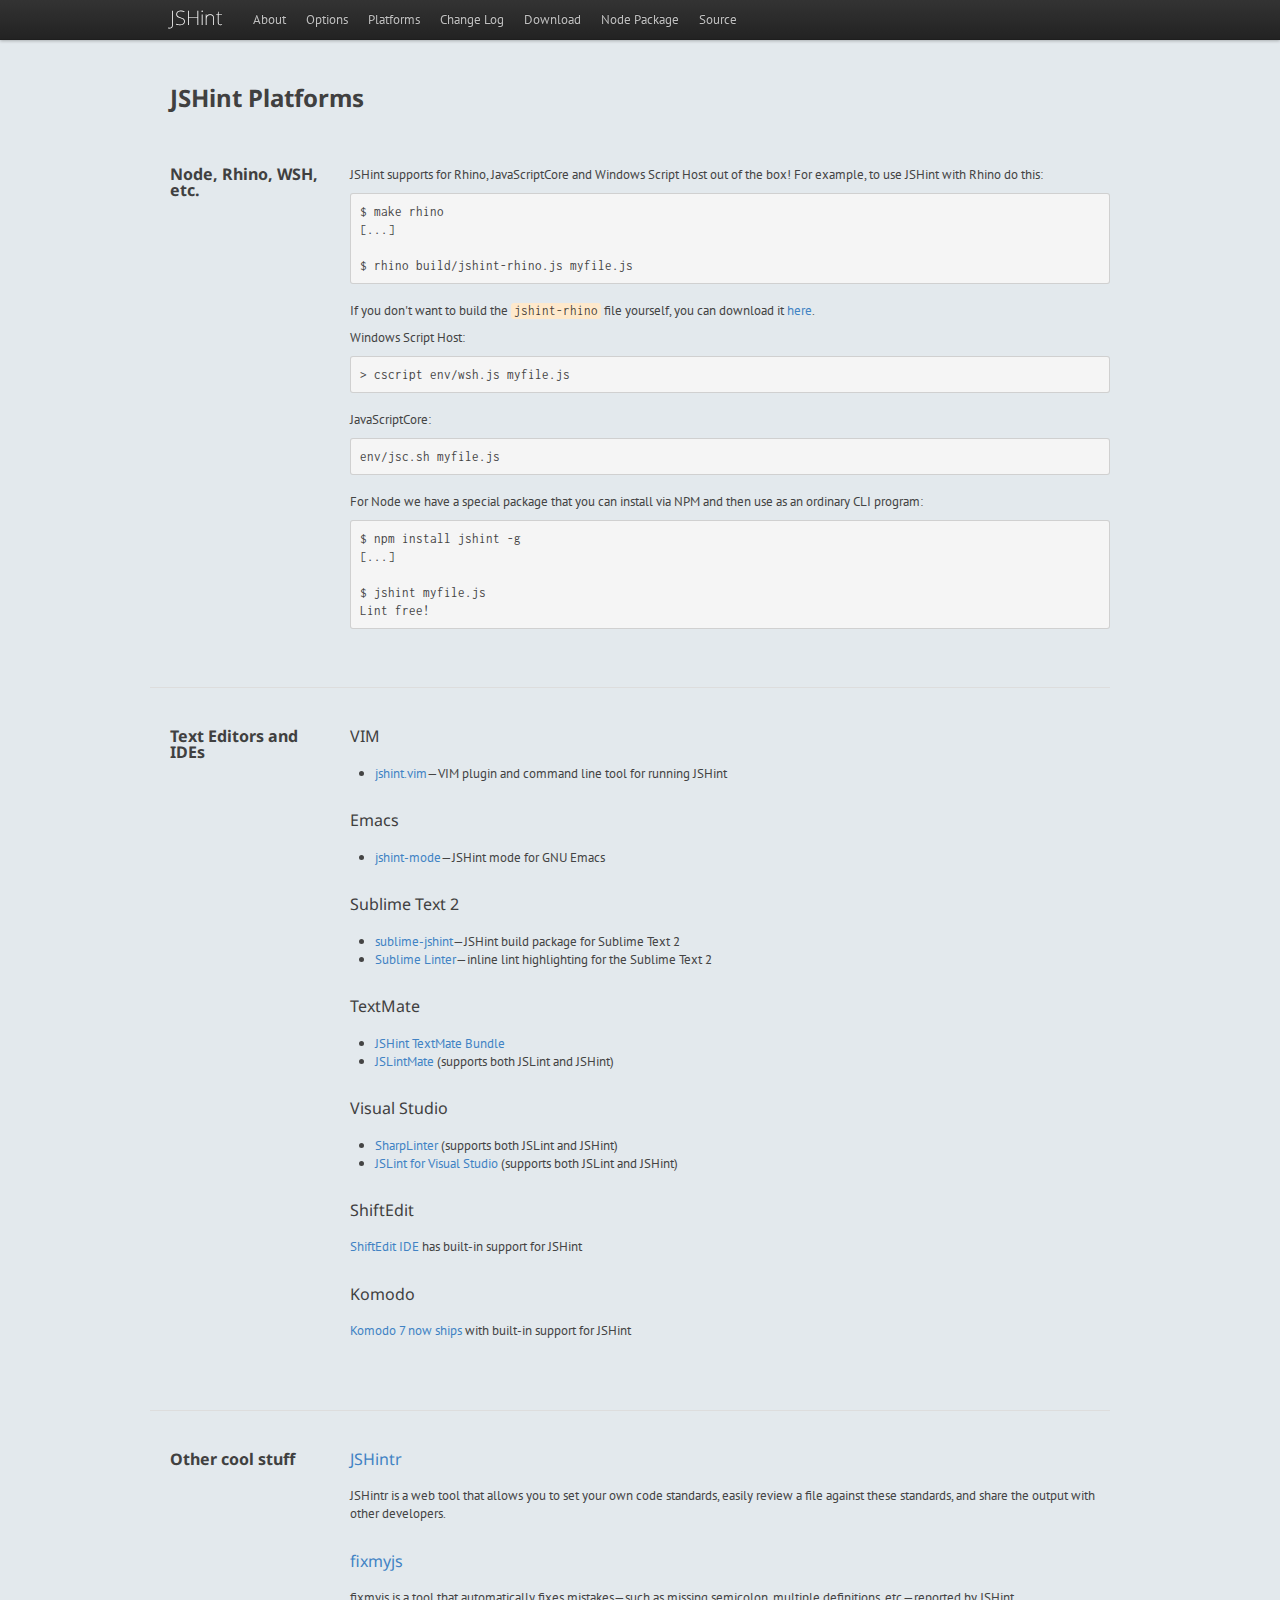
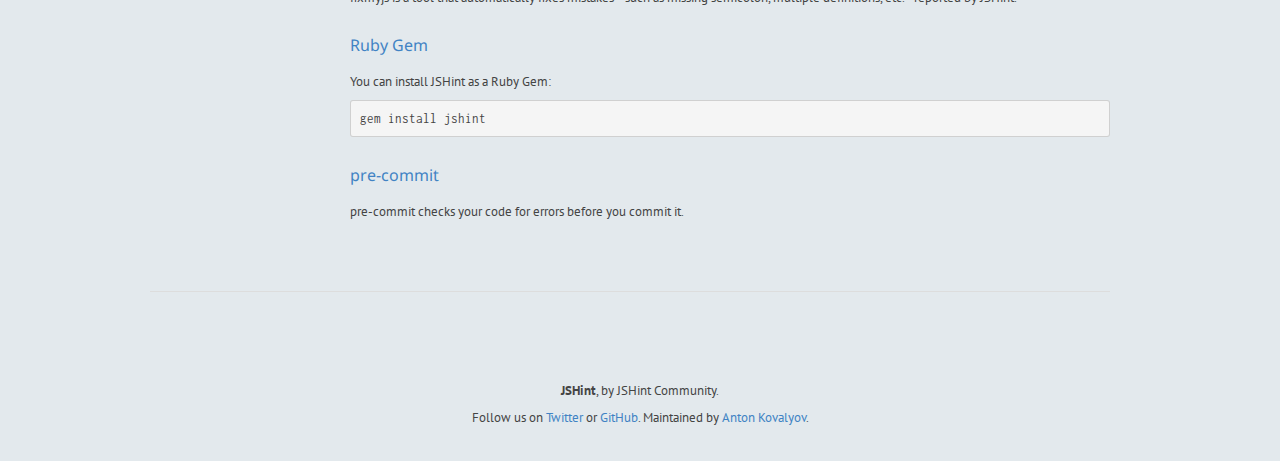
<file: platforms.html>
<!DOCTYPE html>

<html lang="en">
  <head>
    <title>Platforms</title>

    <meta charset="utf-8">
    <meta http-equiv="X-UA-Compatible" content="IE=edge,chrome=1">
    <meta name="description" content="JSHint Platforms">
    <meta name="author" content="Anton Kovalyov">
    <meta name="author" content="JSHint Community">

    <!--[if lt IE 8]>
    <script>
      // Sorry.
      window.location = '/browser/';
    </script>
    <![endif]-->

    <link rel="stylesheet" href="http://fonts.googleapis.com/css?family=Droid+Sans:regular,bold|Inconsolata|PT+Sans:400,700">
    <link rel="stylesheet" href="/src/css/bootstrap.css">
    <link rel="stylesheet" href="/src/css/page.css">

    <script type="text/javascript">
      var _gaq = _gaq || [];
      _gaq.push(['_setAccount', 'UA-126146-15']);
      _gaq.push(['_setDomainName', 'jshint.com']);
      _gaq.push(['_trackPageview']);

      (function() {
        var ga = document.createElement('script'); ga.type = 'text/javascript'; ga.async = true;
        ga.src = ('https:' == document.location.protocol ? 'https://ssl' : 'http://www') + '.google-analytics.com/ga.js';
        var s = document.getElementsByTagName('script')[0]; s.parentNode.insertBefore(ga, s);
      })();
    </script>
  </head>

  <body>
    <div class="topbar-wrapper navigation">
      <div class="topbar">
        <div class="fill">
          <div class="container">
            <h3><a href="/">JSHint</a></h3>

            <ul>
              <li><a href="/about/">About</a></li>
              <li><a href="/options/">Options</a></li>
              <li><a href="/platforms/">Platforms</a></li>
              <li><a href="/changelog/">Change Log</a></li>
              <li><a href="https://github.com/jshint/jshint/archives/master">Download</a></li>
              <li><a href="https://github.com/jshint/node-jshint/">Node Package</a></li>
              <li><a href="https://github.com/jshint/jshint/">Source</a></li>
            </ul>
          </div>
        </div>
      </div>
    </div>

    <div class="container page platforms">
      <h2>JSHint Platforms</h2>

      <div class="row">
        <div class="span3 columns">
          <h4>Node, Rhino, WSH, etc.</h4>
        </div>

        <div class="span13 columns">
          <p>JSHint supports for Rhino, JavaScriptCore and Windows Script Host out of the box!
            For example, to use JSHint with Rhino do this:</p>
          <pre>$ make rhino
[...]

$ rhino build/jshint-rhino.js myfile.js</pre>

<p>If you don't want to build the <code>jshint-rhino</code> file yourself, you can download it
<a href="/downloads/jshint-rhino.js">here</a>.</p>

          <p>Windows Script Host:</p>
          <pre>&gt; cscript env/wsh.js myfile.js</pre>

          <p>JavaScriptCore:</p>
          <pre>env/jsc.sh myfile.js</pre>

          <p>For Node we have a special package that you can install via NPM and then use as an
          ordinary CLI program:</p>
<pre>$ npm install jshint -g
[...]

$ jshint myfile.js
Lint free!</pre>
        </div>
      </div>

      <div class="row">
        <div class="span3 columns">
          <h4>Text Editors and IDEs</h4>
        </div>

        <div class="span13 columns">
          <div class="tool">
            <h4>VIM</h4>

            <ul>
              <li><a href="https://github.com/manalang/jshint.vim">jshint.vim</a>&mdash;VIM plugin
              and command line tool for running JSHint</li>
            </ul>
          </div>

          <div class="tool">
            <h4>Emacs</h4>

            <ul>
              <li><a href="https://github.com/daleharvey/jshint-mode">jshint-mode</a>&mdash;JSHint
              mode for GNU Emacs</li>
            </ul>
          </div>

          <div class="tool">
            <h4>Sublime Text 2</h4>

            <ul>
              <li><a href="https://github.com/uipoet/sublime-jshint">sublime-jshint</a>&mdash;JSHint
              build package for Sublime Text 2</li>
              <li><a href="https://github.com/Kronuz/SublimeLinter">Sublime Linter</a>&mdash;inline
              lint highlighting for the Sublime Text 2</a></li>
            </ul>
          </div>

          <div class="tool">
            <h4>TextMate</h4>

            <ul>
              <li><a href="http://fgnass.posterous.com/jslint-in-textmate">JSHint TextMate Bundle</a></li>
              <li><a href="http://rondevera.github.com/jslintmate/">JSLintMate</a> (supports both JSLint and JSHint)</a></li>
            </ul>
          </div>

          <div class="tool">
            <h4>Visual Studio</h4>

            <ul>
              <li><a href="https://github.com/jamietre/SharpLinter">SharpLinter</a> (supports both
              JSLint and JSHint)</li>
              <li><a href="http://jslint4vs2010.codeplex.com/">JSLint for Visual Studio</a> (supports
              both JSLint and JSHint)</li>
            </ul>
          </div>

          <div class="tool">
            <h4>ShiftEdit</h4>

            <p><a href="http://shiftedit.net/">ShiftEdit IDE</a> has built-in support for JSHint</p>
          </div>

          <div class="tool">
            <h4>Komodo</h4>

            <p><a href="http://www.activestate.com/blog/2011/05/komodo-7-alpha-2-improved-syntax-checking">Komodo 7 now ships</a> with built-in support for JSHint</p>
          </div>
        </div>
      </div>

      <div class="row">
        <div class="span3 columns">
          <h4>Other cool stuff</h4>
        </div>

        <div class="span13 columns">
          <div class="tool">
            <h4><a href="http://rixth.github.com/jshintr/">JSHintr</a></h4>

            <p>JSHintr is a web tool that allows you to set your own code standards,
            easily review a file against these standards, and share the output with
            other developers.</p>
          </div>

          <div class="tool">
            <h4><a href="https://github.com/jshint/fixmyjs">fixmyjs</a></h4>

            <p>fixmyjs is a tool that automatically fixes mistakes&mdash;such as missing
            semicolon, multiple definitions, etc.&mdash;reported by JSHint.</p>
          </div>

          <div class="tool">
            <h4><a href="http://rubygems.org/gems/jshint">Ruby Gem</a></h4>

            <p>You can install JSHint as a Ruby Gem:</p>
            <pre>gem install jshint</pre>
          </div>

          <div class="tool">
            <h4><a href="http://jish.github.com/pre-commit/">pre-commit</a></h4>

            <p>pre-commit checks your code for errors before you commit it.</p>
        </div>
      </div>
    </div>

    <div class="footer">
      <p><strong>JSHint</strong>, by JSHint Community.</p>
      <p>Follow us on
        <a href="http://twitter.com/jshint">Twitter</a> or
        <a href="https://github.com/jshint">GitHub</a>.
        Maintained by <a href="http://anton.kovalyov.net/">Anton Kovalyov</a>.
      </p>
    </div>
  </body>
</html>
</file>
<file: src/css/codemirror.css>
.CodeMirror {
  line-height: 1em;
  font-family: monospace;
}

.CodeMirror-scroll {
  overflow: auto;
  height: 300px;
  /* This is needed to prevent an IE[67] bug where the scrolled content
     is visible outside of the scrolling box. */
  position: relative;
}

.CodeMirror-gutter {
  position: absolute; left: 0; top: 0;
  background-color: #f7f7f7;
  border-right: 1px solid #eee;
  min-width: 2em;
  height: 100%;
}
.CodeMirror-gutter-text {
  color: #aaa;
  text-align: right;
  padding: .4em .2em .4em .4em;
}
.CodeMirror-lines {
  padding: .4em;
}

.CodeMirror pre {
  -moz-border-radius: 0;
  -webkit-border-radius: 0;
  -o-border-radius: 0;
  border-radius: 0;
  border-width: 0; margin: 0; padding: 0; background: transparent;
  font-family: inherit;
  font-size: inherit;
  padding: 0; margin: 0;
  white-space: pre;
  word-wrap: normal;
}

.CodeMirror textarea {
  font-family: inherit !important;
  font-size: inherit !important;
}

.CodeMirror-cursor {
  z-index: 10;
  position: absolute;
  visibility: hidden;
  border-left: 1px solid black !important;
}
.CodeMirror-focused .CodeMirror-cursor {
  visibility: visible;
}

span.CodeMirror-selected {
  background: #ccc !important;
  color: HighlightText !important;
}
.CodeMirror-focused span.CodeMirror-selected {
  background: Highlight !important;
}

.CodeMirror-matchingbracket {color: #0f0 !important;}
.CodeMirror-nonmatchingbracket {color: #f22 !important;}
</file>
<file: src/css/codemirror-theme.css>
.cm-s-default span.cm-keyword {color: #708;}
.cm-s-default span.cm-atom {color: #219;}
.cm-s-default span.cm-number {color: #164;}
.cm-s-default span.cm-def {color: #00f;}
.cm-s-default span.cm-variable {color: black;}
.cm-s-default span.cm-variable-2 {color: #05a;}
.cm-s-default span.cm-variable-3 {color: #0a5;}
.cm-s-default span.cm-property {color: black;}
.cm-s-default span.cm-operator {color: black;}
.cm-s-default span.cm-comment {color: #a50;}
.cm-s-default span.cm-string {color: #a11;}
.cm-s-default span.cm-meta {color: #555;}
.cm-s-default span.cm-error {color: #f00;}
.cm-s-default span.cm-qualifier {color: #555;}
.cm-s-default span.cm-builtin {color: #30a;}
.cm-s-default span.cm-bracket {color: #cc7;}
.cm-s-default span.cm-tag {color: #170;}
.cm-s-default span.cm-attribute {color: #00c;}
</file>
<file: src/css/jshint.css>
html, body {
  height: 100%;
  background-color: #E3E9ED;
}

body {
  font-size: 10pt;
  font-family: "PT Sans", Helvetica, Arial, Sans-Serif;
  color: #444;
}

a {
  color: #4183C4;
}

pre, code {
  font-family: "Inconsolata";
  font-size: 10pt;
}

.topbar h3 {
  font-family: "Droid Sans", Helvetica, Arial, Sans-Serif;
  font-size: 120%;
  color: #fff;
}

h1, h2, h3, h4 {
  font-family: "Droid Sans", Helvetica, Arial, Sans-Serif;
}

span.logo {
  font-family: "Droid Sans", Helvetica, Arial, Sans-Serif !important;
}

.navigation .container {
  width: 100%;
  padding: 0 20px;
}

.editor .sidebar {
  width: 290px;
  padding-top: 50px;
}

.container-fluid .content {
  min-width: 500px;
}

.editor .sidebar p {
  margin-top: 15px;
}

.editor .content {
  margin-left: 310px;
}

.editor .sidebar ul.inputs-list li {
  margin-bottom: 5px;
}

.editor .sidebar ul.inputs-list label span {
  display: inline-block;
  width: 270px;
}

.editor {
  padding-top: 50px;
}

.editorArea > .buttons {
  text-align: right;
}

.editorArea > .buttons .alert-message {
  margin-bottom: 0;
  padding: 5px 14px 6px;
}

.editorArea > .buttons .error a {
  color: #fff;
  border-bottom: dashed 1px #fff;
}

.editorArea > .buttons .error a:hover {
  border-bottom: solid 1px #fff;
  text-decoration: none;
}

.editorArea > .buttons table {
  margin: 0;
  border: 0;
  padding: 0;
  border-collapse: collapse;
  font-size: 10pt;
}

.editorArea > .buttons table td {
  text-align: right;
  padding: 0;
  margin: 0;
  border: 0;
}

.editorArea > .buttons table td.message {
  text-align: left;
  width: 100%;
  padding-right: 10px;
}

.editorArea .CodeMirror {
  background-color: #fff;
  border-radius: 3px;
  border: solid 1px #999;
  margin-top: 10px;
}

div.report {
  margin-top: 20px;
  word-wrap: break-word;
}

div.report div.alert-message div.rows {
  margin: 0;
}

div.report div.span10 {
  width: 75%;
}

div.report div.span5 {
  width: 20%;
  text-align: right;
}

div.report div.options {
  margin: 15px 0;
}

div.report ul.jshint-errors {
  margin: 15px;
  list-style-type: none;
}

div.report ul.jshint-errors li {
  margin-bottom: 15px;
}

div.footer {
  margin: 0 auto;
  padding: 50px 0 25px 0;
  text-align: center;
}
</file>
<file: src/css/page.css>
html, body {
  height: 100%;
  background-color: #E3E9ED;
}

body {
  font-size: 10pt;
  font-family: "PT Sans", Helvetica, Arial, Sans-Serif;
  color: #444;
}

a {
  color: #4183C4;
}

pre, code {
  font-family: "Inconsolata";
  font-size: 10pt;
}

h1, h2, h3, h4 {
  font-family: "Droid Sans", Helvetica, Arial, Sans-Serif;
}

span.logo {
  font-family: "Droid Sans", Helvetica, Arial, Sans-Serif !important;
}

.topbar h3 {
  font-family: "Droid Sans", Helvetica, Arial, Sans-Serif;
  font-size: 120%;
  color: #fff;
}

div.options {
  padding-top: 60px;
}

div.options h3 {
  margin-bottom: 10px;
}

div.report ul.jshint-errors {
  margin: 15px;
  list-style-type: none;
}

div.report ul.jshint-errors li {
  margin-bottom: 15px;
}

.editorArea .CodeMirror {
  background-color: #fff;
  border-radius: 3px;
  border: solid 1px #999;
  margin-bottom: 20px;
}

div.footer {
  margin: 0 auto;
  padding: 50px 0 25px 0;
  text-align: center;
}

div.page {
  margin-top: 80px;
}

div.page h2 {
  margin-bottom: 10px;
}

div.page h2.with-padding {
  margin-top: 50px;
}

div.page div.row {
  border-bottom: solid 1px #ddd;
  padding-bottom: 40px;
  margin-bottom: 40px;
}

div.page div.span4 ul {
  margin: 0;
  list-style-type: none;
}

div.page div.span4 ul li {
  margin-bottom: 10px;
}

div.page div.title {
  border: none;
  margin-bottom: 0;
  padding-bottom: 0;
}

div.page div.options-docs table {
  background-color: #fff;
  border: solid 1px #ccc;
  border-radius: 3px;
}

div.page div.options-docs table thead th {
  border-bottom-width: 1px;
  padding: 20px;
}

div.page div.options-docs table td {
  line-height: 140%;
  padding: 20px 30px 20px 20px;
}

div.page div.options-docs table td.name {
  width: 120px;
  vertical-align: top;
  padding: 20px;
}

div.page div.options-docs table td ol li {
  color: #444;
  margin-bottom: 5px;
}

div.platforms h2 {
  margin-bottom: 50px;
}

div.platforms h4 {
  line-height: 100%;
}

div.platforms div.tool {
  margin-bottom: 30px;
}

div.platforms div.tool h4 {
  margin-bottom: 20px;
  font-weight: normal;
}

div.platforms div.tool li {
  color: #444;
}

body.changelog li {
  margin-bottom: 5px;
  color: #444;
}
</file>
